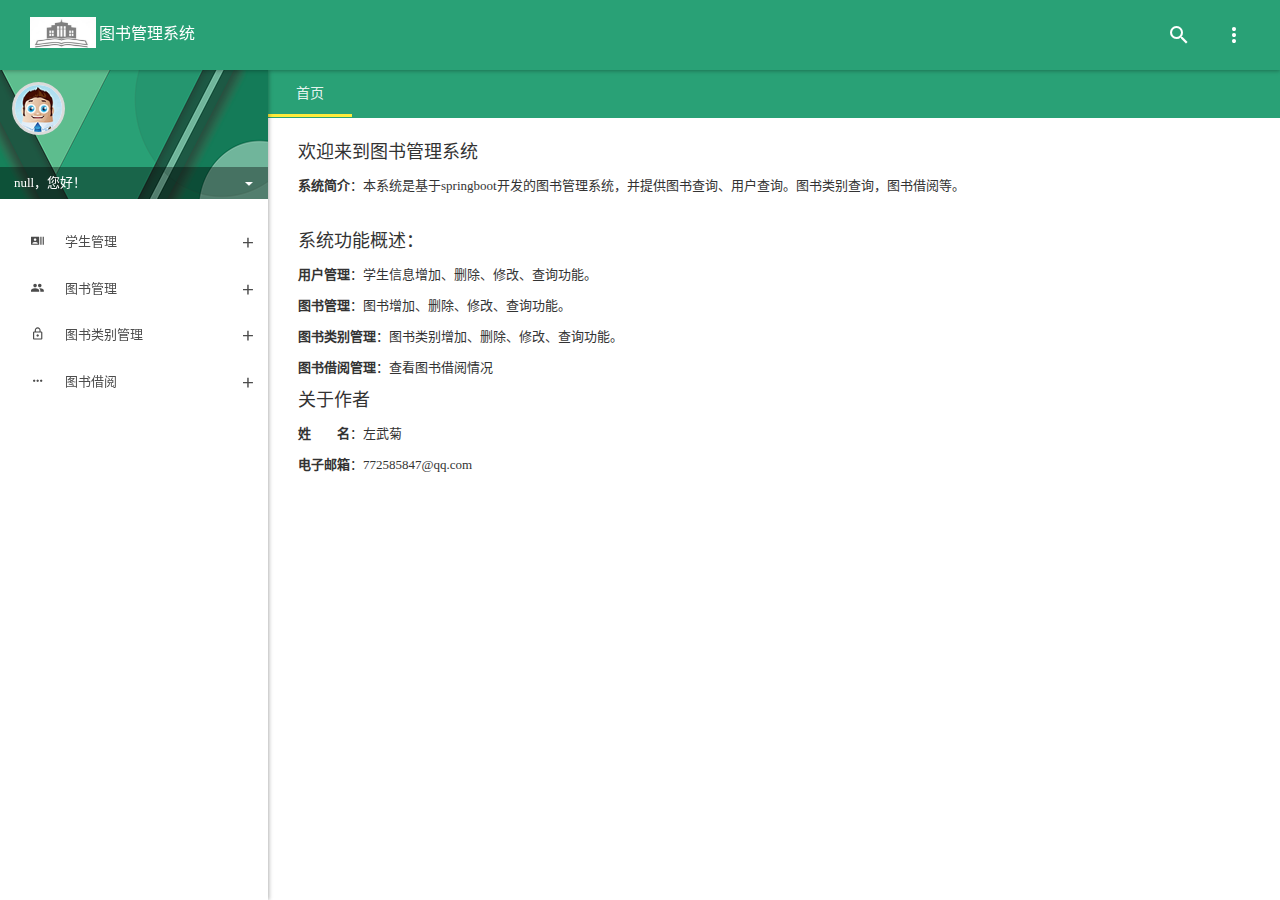
<file: src/main/resources/static/index.html>
﻿<!DOCTYPE HTML>
<html lang="zh-cn">
<head>
	<meta charset="utf-8">
	<meta http-equiv="X-UA-Compatible" content="IE=edge">
	<meta name="viewport" content="width=device-width, initial-scale=1">
	<title>图书管理系统</title>

	<link href="resources/plugins/fullPage/jquery.fullPage.css" rel="stylesheet"/>
	<link href="resources/plugins/bootstrap-3.3.0/css/bootstrap.min.css" rel="stylesheet"/>
	<link href="resources/plugins/material-design-iconic-font-2.2.0/css/material-design-iconic-font.min.css" rel="stylesheet"/>
	<link href="resources/plugins/waves-0.7.5/waves.min.css" rel="stylesheet"/>
	<link href="resources/plugins/malihu-custom-scrollbar-plugin/jquery.mCustomScrollbar.min.css" rel="stylesheet"/>
	<link href="resources/css/admin.css" rel="stylesheet"/>
	<style>
	/** skins **/
	#book-upms-server #header {background: #29A176;}
	#book-upms-server .content_tab{background: #29A176;}
	#book-upms-server .s-profile>a{background: url(resources/images/book-upms.png) left top no-repeat;}
	
	#book-cms-admin #header {background: #455EC5;}
	#book-cms-admin .content_tab{background: #455EC5;}
	#book-cms-admin .s-profile>a{background: url(resources/images/book-cms.png) left top no-repeat;}
	
	#book-pay-admin #header {background: #F06292;}
	#book-pay-admin .content_tab{background: #F06292;}
	#book-pay-admin .s-profile>a{background: url(resources/images/book-pay.png) left top no-repeat;}
	
	#book-ucenter-home #header {background: #6539B4;}
	#book-ucenter-home .content_tab{background: #6539B4;}
	#book-ucenter-home .s-profile>a{background: url(resources/images/book-ucenter.png) left top no-repeat;}
	
	#book-oss-web #header {background: #0B8DE5;}
	#book-oss-web .content_tab{background: #0B8DE5;}
	#book-oss-web .s-profile>a{background: url(resources/images/book-oss.png) left top no-repeat;}
	
	/*#test #header {background: test;}
	#test .content_tab{background: test;}
	#test .s-profile>a{background: url(test) left top no-repeat;}*/
	</style>
</head>
<body>
<header id="header">
	<ul id="menu">
		<li id="guide" class="line-trigger">
			<div class="line-wrap">
				<div class="line top"></div>
				<div class="line center"></div>
				<div class="line bottom"></div>
			</div>
		</li>
		<li id="logo" class="hidden-xs">
			<a href="index.html">
				<img src="resources/images/logo.png" width="66" height="31"/>
			</a>
			<span id="system_title">图书管理系统</span>
		</li>
		<li class="pull-right">
			<ul class="hi-menu">
				<!-- 搜索 -->
				<li class="dropdown">
					<a class="waves-effect waves-light" data-toggle="dropdown" href="javascript:;">
						<i class="him-icon zmdi zmdi-search"></i>
					</a>
					<ul class="dropdown-menu dm-icon pull-right">
							<!--<form id="search-form" class="form-inline">
									<div class="input-group">
								<input id="keywords" type="text" name="keywords" class="form-control" placeholder="搜索"/>
								<div class="input-group-btn">
									<button type="submit" class="btn btn-default"><span class="glyphicon glyphicon-search"></span></button>
								</div>
							</div>
						</form>-->
					</ul>
				</li>
				<li class="dropdown">
					<a class="waves-effect waves-light" data-toggle="dropdown" href="javascript:;">
						<i class="him-icon zmdi zmdi-more-vert"></i>
					</a>
					<ul class="dropdown-menu dm-icon pull-right">
						<li class="hidden-xs">
							<a class="waves-effect" data-ma-action="fullscreen" href="javascript:fullPage();"><i class="zmdi zmdi-fullscreen"></i> 全屏模式</a>
						</li>
						<li>
							<a class="waves-effect" data-ma-action="clear-localstorage" href="javascript:;"><i class="zmdi zmdi-delete"></i> 清除缓存</a>
						</li>
						<li>
							<a class="waves-effect" href="javascript:Tab.addTab('修改密码', '/password.html');"><i class="zmdi zmdi-settings"></i>修改密码</a>
						</li>
						<li>
							<a class="waves-effect" href="javascript:logout();"><i class="zmdi zmdi-run"></i> 退出登录</a>
						</li>
					</ul>
				</li>
			</ul>
		</li>
	</ul>
</header>
<section id="main">
	<!-- 左侧导航区 -->
	<aside id="sidebar">
		<!-- 个人资料区 -->
		<div class="s-profile">
			<a class="waves-effect waves-light" href="javascript:;">
				<div class="sp-pic">
					<img src="resources/images/avatar.jpg"/>
				</div>
				<div class="sp-info">
					<span id="userName"></span>，您好！
					<i class="zmdi zmdi-caret-down"></i>
				</div>
			</a>
			<ul class="main-menu">
				<li>
					<a class="waves-effect" href="javascript:Tab.addTab('修改密码', '/password.html');"><i class="zmdi zmdi-settings"></i> 修改密码</a>
				</li>
				<li>
					<a class="waves-effect" href="javascript:logout();"><i class="zmdi zmdi-run"></i> 退出登录</a>
				</li>
			</ul>
		</div>
		<!-- /个人资料区 -->
		<!-- 菜单区 -->
		<ul class="main-menu" >
			<li class="sub-menu system_menus system_1 0" id="userMenu">
			<a class="waves-effect" href="javascript:;"><i class="zmdi zmdi-accounts-list"></i> 学生管理</a>
			<ul>
                <!--<li><a class="waves-effect" href="javascript:Tab.addTab('用户查询', '/user.html');">用户查询</a></li> -->
                <li><a class="waves-effect" href="javascript:Tab.addTab('学生信息查询', '/user2.html');">学生信息查询</a></li>
			</ul>
			</li>
			<li class="sub-menu system_menus system_1 3">
			<a class="waves-effect" href="javascript:;"><i class="zmdi zmdi-accounts"></i> 图书管理</a>
			<ul>
				<li><a class="waves-effect" href="javascript:Tab.addTab('图书查询', '/book.html');">图书查询</a></li>
			</ul>
			</li>
			<li class="sub-menu system_menus system_1 6" id="bookTypeMenu">
			<a class="waves-effect" href="javascript:;"><i class="zmdi zmdi-lock-outline"></i> 图书类别管理</a>
			<ul>
				<li><a class="waves-effect" href="javascript:Tab.addTab('图书类别查询', '/bookType.html');">图书类别查询</a></li>
			</ul>
			</li>
			<li class="sub-menu system_menus system_1 7">
			<a class="waves-effect" href="javascript:;"><i class="zmdi zmdi-more"></i> 图书借阅</a>
			<ul>
				<li><a class="waves-effect" href="javascript:Tab.addTab('图书借阅', '/bookborrow.html');">图书借阅</a></li>
			</ul>
			</li>
		</ul>
		<!-- /菜单区 -->
	</aside>
	<!-- /左侧导航区 -->
	<section id="content">
		<div class="content_tab">
			<div class="tab_left">
				<a class="waves-effect waves-light" href="javascript:;"><i class="zmdi zmdi-chevron-left"></i></a>
			</div>
			<div class="tab_right">
				<a class="waves-effect waves-light" href="javascript:;"><i class="zmdi zmdi-chevron-right"></i></a>
			</div>
			<ul id="tabs" class="tabs">
				<li id="tab_home" data-index="home" data-closeable="false" class="cur">
					<span class="waves-effect waves-light">首页</span>
				</li>
			</ul>
		</div>
		<div class="content_main">
			<div id="iframe_home" class="iframe cur">
				<p><h4>欢迎来到图书管理系统 <i style="color:#c00"></i></h4></p>
				<p><b>系统简介</b>：本系统是基于springboot开发的图书管理系统，并提供图书查询、用户查询。图书类别查询，图书借阅等。</p><br/>
				<p><h4>系统功能概述：</h4></p>
				<p><b>用户管理</b>：学生信息增加、删除、修改、查询功能。</p>
				<p><b>图书管理</b>：图书增加、删除、修改、查询功能。</p>
				<p><b>图书类别管理</b>：图书类别增加、删除、修改、查询功能。</p>
				<p><b>图书借阅管理</b>：查看图书借阅情况</p>
				<p><h4>关于作者</h4></p>
				<p><b>姓　　名</b>：左武菊</p>
				<p><b>电子邮箱</b>：772585847@qq.com</p>
			</div>
		</div>
	</section>
</section>
<footer id="footer"></footer>

<script src="resources/plugins/jquery.1.12.4.min.js"></script>
<script src="resources/plugins/bootstrap-3.3.0/js/bootstrap.min.js"></script>
<script src="resources/plugins/waves-0.7.5/waves.min.js"></script>
<script src="resources/plugins/malihu-custom-scrollbar-plugin/jquery.mCustomScrollbar.concat.min.js"></script>
<script src="resources/plugins/BootstrapMenu.min.js"></script>
<script src="resources/plugins/device.min.js"></script>
<script src="resources/plugins/fullPage/jquery.fullPage.min.js"></script>
<script src="resources/plugins/fullPage/jquery.jdirk.min.js"></script>
<script src="resources/plugins/jquery.cookie.js"></script>
<script src="resources/plugins/jquery-confirm/jquery-confirm.min.js"></script>
<script src="resources/js/admin.js"></script>
<script>
    var uerNameStr = sessionStorage.getItem('userName');
    var roleId = sessionStorage.getItem('roleId');
    if(roleId == 1){
    	$("#userMenu").remove();
    	$("#bookTypeMenu").remove();
    }
    $("#userName").text(uerNameStr);
    function logout(){
   	 $.ajax({
         url: "/logout",
         type: "get",
         success:function(res){ 
         	if (res && res.code === 0) {
         		alert("退出成功")
         	   window.location.href = '/aa' ; 
             } else {
             	 alert( res.message);
             }
         },
         error:function()
         {
             alert('请求出错');
         },
         complete:function()
         {
             // $('#tips').hide();
         }
});
    	
    }
</script>
</body>
</html>
</file>
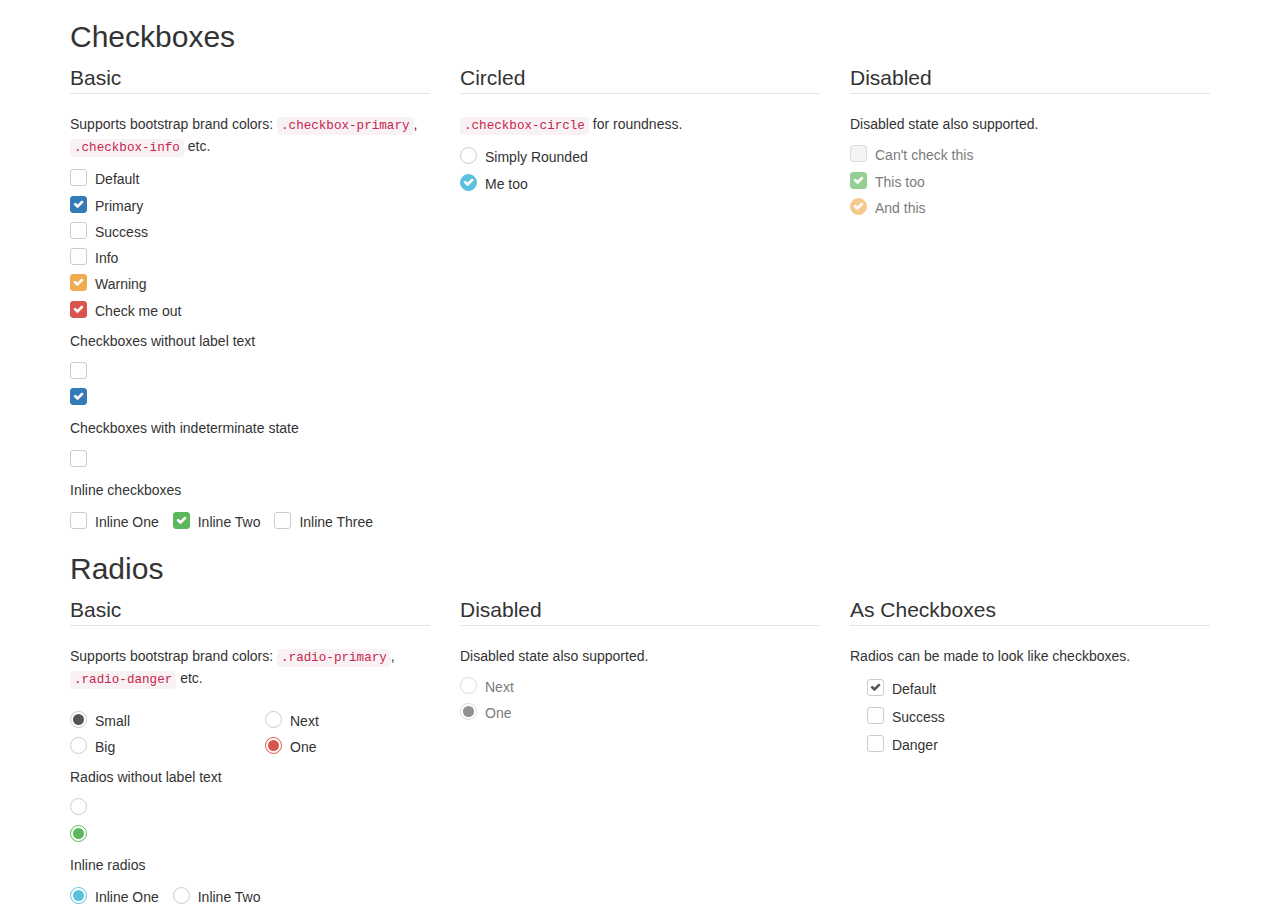
<file: src/main/resources/static/resources/plugins/awesome-bootstrap-checkbox/index.html>
<!DOCTYPE html>
<html>
<head lang="en">
    <meta charset="UTF-8">
    <title>awesome bootstrap checkbox demo</title>
    <link rel="stylesheet" href="../bootstrap-3.3.0/css/bootstrap.css"/>
    <link rel="stylesheet" href="../font-awesome-4.7.0/css/font-awesome.css"/>
    <link rel="stylesheet" href="awesome-bootstrap-checkbox.css"/>
</head>
<body>
<div class="container">
    <h2>Checkboxes</h2>
    <form role="form">
        <div class="row">
            <div class="col-md-4">
                <fieldset>
                    <legend>
                        Basic
                    </legend>
                    <p>
                        Supports bootstrap brand colors: <code>.checkbox-primary</code>, <code>.checkbox-info</code> etc.
                    </p>
                    <div class="checkbox">
                        <input id="checkbox1" class="styled" type="checkbox">
                        <label for="checkbox1">
                            Default
                        </label>
                    </div>
                    <div class="checkbox checkbox-primary">
                        <input id="checkbox2" class="styled" type="checkbox" checked>
                        <label for="checkbox2">
                            Primary
                        </label>
                    </div>
                    <div class="checkbox checkbox-success">
                        <input id="checkbox3" class="styled" type="checkbox">
                        <label for="checkbox3">
                            Success
                        </label>
                    </div>
                    <div class="checkbox checkbox-info">
                        <input id="checkbox4" class="styled" type="checkbox">
                        <label for="checkbox4">
                            Info
                        </label>
                    </div>
                    <div class="checkbox checkbox-warning">
                        <input id="checkbox5" type="checkbox" class="styled" checked>
                        <label for="checkbox5">
                            Warning
                        </label>
                    </div>
                    <div class="checkbox checkbox-danger">
                        <input id="checkbox6" type="checkbox" class="styled" checked>
                        <label for="checkbox6">
                            Check me out
                        </label>
                    </div>
                    <p>Checkboxes without label text</p>
                    <div class="checkbox">
                        <input type="checkbox" class="styled" id="singleCheckbox1" value="option1" aria-label="Single checkbox One">
                        <label></label>
                    </div>
                    <div class="checkbox checkbox-primary">
                        <input type="checkbox" class="styled styled-primary" id="singleCheckbox2" value="option2" checked aria-label="Single checkbox Two">
                        <label></label>
                    </div>
                    <p>Checkboxes with indeterminate state</p>
                    <div class="checkbox checkbox-primary">
                        <input id="indeterminateCheckbox" class="styled" type="checkbox" onclick="changeState(this)">
                        <label></label>
                    </div>
                    <p>Inline checkboxes</p>
                    <div class="checkbox checkbox-inline">
                        <input type="checkbox" class="styled" id="inlineCheckbox1" value="option1">
                        <label for="inlineCheckbox1"> Inline One </label>
                    </div>
                    <div class="checkbox checkbox-success checkbox-inline">
                        <input type="checkbox" class="styled" id="inlineCheckbox2" value="option1" checked>
                        <label for="inlineCheckbox2"> Inline Two </label>
                    </div>
                    <div class="checkbox checkbox-inline">
                        <input type="checkbox" class="styled" id="inlineCheckbox3" value="option1">
                        <label for="inlineCheckbox3"> Inline Three </label>
                    </div>
                </fieldset>
            </div>
            <div class="col-md-4">
                <fieldset>
                    <legend>
                        Circled
                    </legend>
                    <p>
                        <code>.checkbox-circle</code> for roundness.
                    </p>
                    <div class="checkbox checkbox-circle">
                        <input id="checkbox7" class="styled" type="checkbox">
                        <label for="checkbox7">
                            Simply Rounded
                        </label>
                    </div>
                    <div class="checkbox checkbox-info checkbox-circle">
                        <input id="checkbox8" class="styled" type="checkbox" checked>
                        <label for="checkbox8">
                            Me too
                        </label>
                    </div>
                </fieldset>
            </div>
            <div class="col-md-4">
                <fieldset>
                    <legend>
                        Disabled
                    </legend>
                    <p>
                        Disabled state also supported.
                    </p>
                    <div class="checkbox">
                        <input class="styled" id="checkbox9" type="checkbox" disabled>
                        <label for="checkbox9">
                            Can't check this
                        </label>
                    </div>
                    <div class="checkbox checkbox-success">
                        <input class="styled styled" id="checkbox10" type="checkbox" disabled checked>
                        <label for="checkbox10">
                            This too
                        </label>
                    </div>
                    <div class="checkbox checkbox-warning checkbox-circle">
                        <input class="styled" id="checkbox11" type="checkbox" disabled checked>
                        <label for="checkbox11">
                            And this
                        </label>
                    </div>
                </fieldset>
            </div>
        </div>
    </form>
    <h2>Radios</h2>
    <form role="form">
        <div class="row">
            <div class="col-md-4">
                <fieldset>
                    <legend>
                        Basic
                    </legend>
                    <p>
                        Supports bootstrap brand colors: <code>.radio-primary</code>, <code>.radio-danger</code> etc.
                    </p>
                    <div class="row">
                        <div class="col-sm-6">
                            <div class="radio">
                                <input type="radio" name="radio1" id="radio1" value="option1" checked>
                                <label for="radio1">
                                    Small
                                </label>
                            </div>
                            <div class="radio">
                                <input type="radio" name="radio1" id="radio2" value="option2">
                                <label for="radio2">
                                    Big
                                </label>
                            </div>
                        </div>
                        <div class="col-sm-6">
                            <div class="radio radio-danger">
                                <input type="radio" name="radio2" id="radio3" value="option1">
                                <label for="radio3">
                                    Next
                                </label>
                            </div>
                            <div class="radio radio-danger">
                                <input type="radio" name="radio2" id="radio4" value="option2" checked>
                                <label for="radio4">
                                    One
                                </label>
                            </div>
                        </div>
                    </div>
                    <p>Radios without label text</p>
                    <div class="radio">
                        <input type="radio" id="singleRadio1" value="option1" name="radioSingle1" aria-label="Single radio One">
                        <label></label>
                    </div>
                    <div class="radio radio-success">
                        <input type="radio" id="singleRadio2" value="option2" name="radioSingle1" checked aria-label="Single radio Two">
                        <label></label>
                    </div>
                    <p>Inline radios</p>
                    <div class="radio radio-info radio-inline">
                        <input type="radio" id="inlineRadio1" value="option1" name="radioInline" checked>
                        <label for="inlineRadio1"> Inline One </label>
                    </div>
                    <div class="radio radio-inline">
                        <input type="radio" id="inlineRadio2" value="option2" name="radioInline">
                        <label for="inlineRadio2"> Inline Two </label>
                    </div>
                </fieldset>
            </div>
            <div class="col-md-4">
                <fieldset>
                    <legend>
                        Disabled
                    </legend>
                    <p>
                        Disabled state also supported.
                    </p>
                    <div class="radio radio-danger">
                        <input type="radio" name="radio3" id="radio5" value="option1" disabled>
                        <label for="radio5">
                            Next
                        </label>
                    </div>
                    <div class="radio">
                        <input type="radio" name="radio3" id="radio6" value="option2" checked disabled>
                        <label for="radio6">
                            One
                        </label>
                    </div>
                </fieldset>
            </div>
            <div class="col-md-4">
                <fieldset>
                    <legend>
                        As Checkboxes
                    </legend>
                    <p>
                        Radios can be made to look like checkboxes.
                    </p>
                    <div class="checkbox checkbox">
                        <input type="radio" name="radio4" id="radio7" value="option1" checked>
                        <label for="radio7">
                            Default
                        </label>
                    </div>
                    <div class="checkbox checkbox-success">
                        <input type="radio" name="radio4" id="radio8" value="option2">
                        <label for="radio8">
                            Success
                        </label>
                    </div>
                    <div class="checkbox checkbox-danger">
                        <input type="radio" name="radio4" id="radio9" value="option3">
                        <label for="radio9">
                            Danger
                        </label>
                    </div>
                </fieldset>
            </div>
        </div>
    </form>
</div>
<script type="text/javascript">
    function changeState(el) {
        if (el.readOnly) el.checked=el.readOnly=false;
        else if (!el.checked) el.readOnly=el.indeterminate=true;
    }
</script>
</body>
</html>
</file>
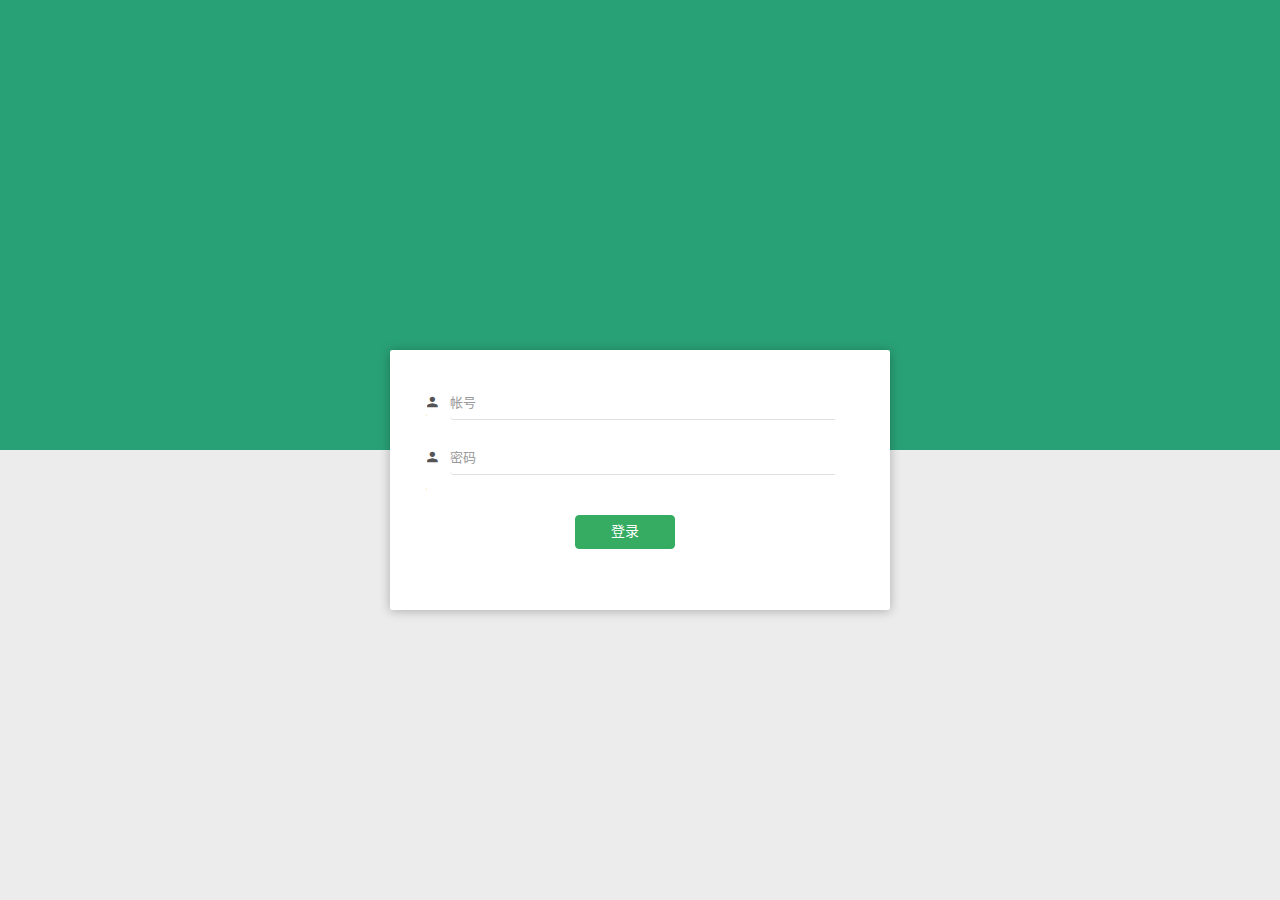
<file: src/main/resources/static/login.html>
﻿<!DOCTYPE HTML>
<html lang="zh-cn">
<head>
	<meta charset="utf-8">
	<meta http-equiv="X-UA-Compatible" content="IE=edge">
	<meta name="viewport" content="width=device-width, initial-scale=1">
	<title>登录页</title>

	<link href="resources/plugins/bootstrap-3.3.0/css/bootstrap.min.css" rel="stylesheet"/>
	<link href="resources/plugins/material-design-iconic-font-2.2.0/css/material-design-iconic-font.min.css" rel="stylesheet"/>
	<link href="resources/plugins/waves-0.7.5/waves.min.css" rel="stylesheet"/>
	<link href="resources/plugins/checkbix/css/checkbix.min.css" rel="stylesheet"/>
	<link href="resources/css/login.css" rel="stylesheet"/>
</head>
<body  ng-app="myApp">
<div id="login-window" >
	<form name="myForm" ng-controller="myCtrl" ng-submit="toLogin()">
		<div class="input-group m-b-20">
			<span class="input-group-addon"><i class="zmdi zmdi-account"></i></span>
			<div class="fg-line">
				<input id="username"  ng-model="data.name" type="text" class="form-control" name="name" placeholder="帐号" required   >
				<span style="color:red" ng-show="myForm.name.$dirty && myForm.name.$invalid">用户名是必须的。</span>
			</div>
		</div>
			<div class="input-group m-b-20">
			<span class="input-group-addon"><i class="zmdi zmdi-account"></i></span>
			<div class="fg-line">
				<input id="password"  ng-model="data.password" type="password" class="form-control" name="password" placeholder="密码" required   >
				<span style="color:red" ng-show="myForm.password.$dirty && myForm.password.$invalid">密码是必须的。</span>
			</div>
		</div>
		 <div class="input-group m-b-20 text-danger">
	          <p id="msgError" style="display:none">{{msg}}</p>
	      </div>
		<div class="btn-container text-center">
				<button type="submit" class="btn btn-info" style="width:100px;background-color:#36ab62;border-color:#36ab62;">登录</button>
		</div>
		<!--<a id="login-bt" ng-click="toLogin()"  ng-disabled="myForm.$invalid" class="waves-effect waves-button waves-float"><i class="zmdi zmdi-arrow-forward"></i></a> -->
	  
	</form>
</div>
<script src="resources/plugins/jquery.1.12.4.min.js"></script>
<script src="resources/plugins/bootstrap-3.3.0/js/bootstrap.min.js"></script>
<script src="resources/plugins/waves-0.7.5/waves.min.js"></script>
<script src="resources/plugins/checkbix/js/checkbix.min.js"></script>
<script src="resources/plugins/angular/angular-1-4-1.js"></script>
<script type="text/javascript">
	Checkbix.init();
	 var myapp = angular.module("myApp", [])
	 myapp.controller("myCtrl", function ($scope, $http, $location) {
        $scope.toLogin = function () {
            $http.post('/login', JSON.stringify($scope.data))
            .success(function (res) {
            	console.log("222 " + res )
                if (res && res.code === 0) {
                    // 跳转到列表页 默认是第一页
                    sessionStorage.setItem("userId", res.data.id);
                    sessionStorage.setItem("userName", res.data.name);
                    sessionStorage.setItem("roleId", res.data.roleId);
                    window.location.href = '/index.html' ; 
                } else {
                    $scope.msg = res.message;
                	$("#msgError").show();
                }
            })
        }
    })
</script>
</body>
</html>
</file>
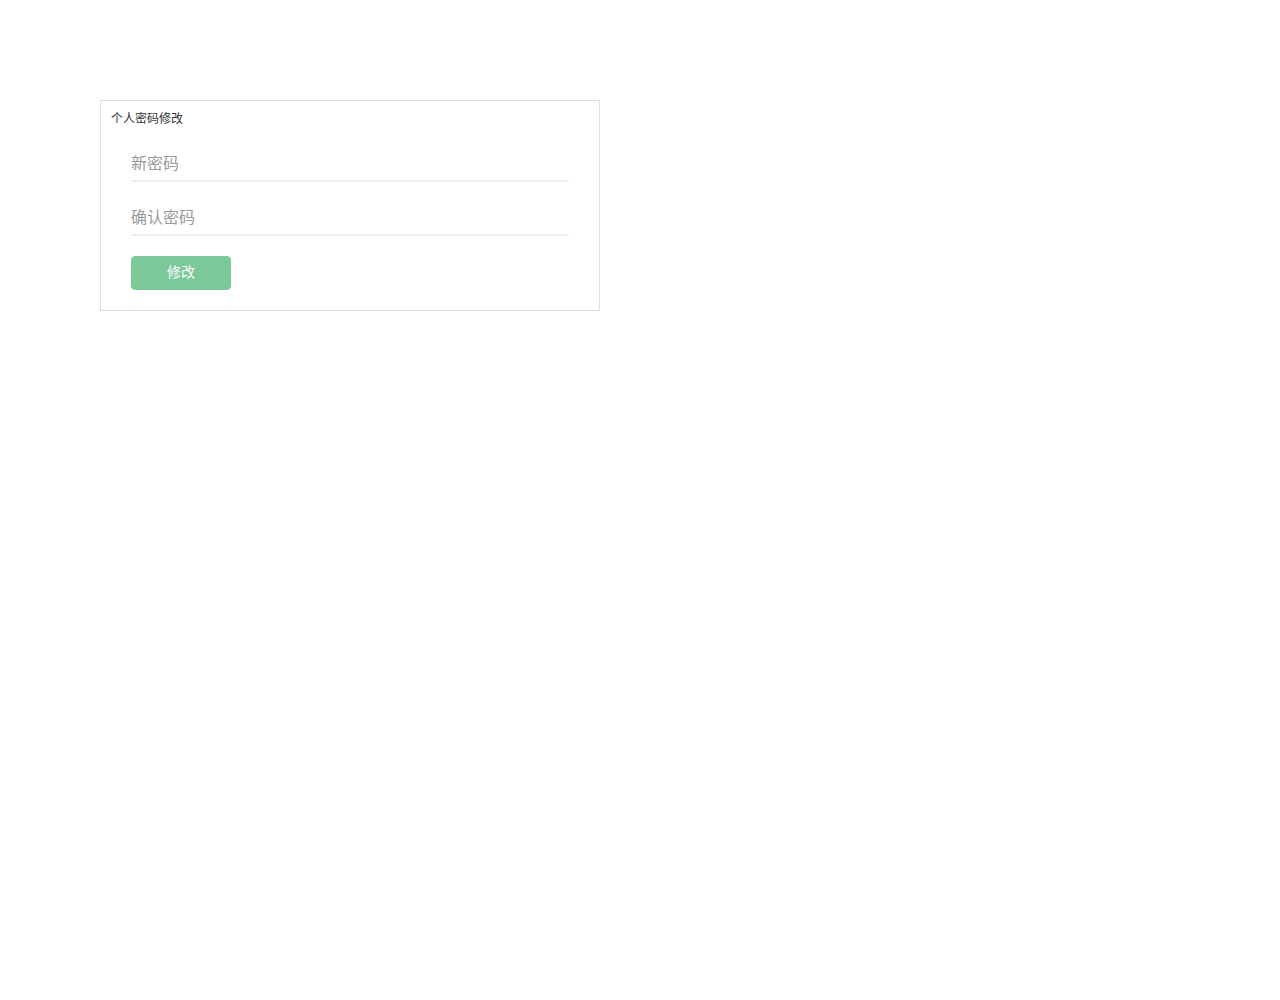
<file: src/main/resources/static/password.html>
﻿<!DOCTYPE HTML>
<html lang="zh-cn">
<head>
	<meta charset="utf-8">
	<meta http-equiv="X-UA-Compatible" content="IE=edge">
	<meta name="viewport" content="width=device-width, initial-scale=1">
	<title>用户密码修改</title>

	<link href="resources/plugins/bootstrap-3.3.0/css/bootstrap.min.css" rel="stylesheet"/>
	<link href="resources/plugins/material-design-iconic-font-2.2.0/css/material-design-iconic-font.min.css" rel="stylesheet"/>
	<link href="resources/plugins/bootstrap-table-1.11.0/bootstrap-table.min.css" rel="stylesheet"/>
	<link href="resources/plugins/waves-0.7.5/waves.min.css" rel="stylesheet"/>
	<link href="resources/plugins/jquery-confirm/jquery-confirm.min.css" rel="stylesheet"/>
	<link href="resources/plugins/select2/css/select2.min.css" rel="stylesheet"/>

	<link href="resources/css/common.css" rel="stylesheet"/>
</head>
<body ng-app="createPasswordApp" >
<div id="main" style="width:500px;margin-left:100px;margin-top:100px;border:1px solid #e4dddd;">
    <div id="title" style="margin-top:10px;">个人密码修改</div>
	<div id="createDialog" ng-controller="myCtrl"  style="padding:20px">
    <form name="myForm" >
        <div class="form-group">
            <label for="name">新密码</label>
            <input name="password"  ng-model="data.password" type="password" class="form-control" id="name" required>
            <span style="color:red" ng-show="myForm.password.$dirty && myForm.password.$invalid">新密码是必须的。</span>
        </div>
        <div class="form-group">
            <label for="confirmPassword">确认密码</label>
            <input name="confirmPassword" ng-model="data.confirmPassword" type="password" class="form-control" required>
            <span style="color:red" ng-show="myForm.confirmPassword.$dirty && myForm.confirmPassword.$invalid">确认密码是必须的。</span>
        </div>
        <button type="submit" class="btn btn-info" ng-click="modify()" ng-disabled="myForm.$invalid"  style="width:100px;background-color:#36ab62;border-color:#36ab62;">修改</button>
    </form>
</div>
</div>

<script src="resources/plugins/jquery.1.12.4.min.js"></script>
<script src="resources/plugins/bootstrap-3.3.0/js/bootstrap.min.js"></script>
<script src="resources/plugins/bootstrap-table-1.11.0/bootstrap-table.min.js"></script>
<script src="resources/plugins/bootstrap-table-1.11.0/locale/bootstrap-table-zh-CN.min.js"></script>
<script src="resources/plugins/waves-0.7.5/waves.min.js"></script>
<script src="resources/plugins/jquery-confirm/jquery-confirm.min.js"></script>
<script src="resources/plugins/select2/js/select2.min.js"></script>
<script src="resources/js/common.js"></script>
<script src="resources/plugins/angular/angular-1-4-1.js"></script>
<script>
$(function() {
	$(document).on('focus', 'input[type="text"]', function() {
		$(this).parent().find('label').addClass('active');
	}).on('focus', 'input[type="password"]', function() {
	    $(this).parent().find('label').addClass('active');
	}).on('blur', 'input[type="text"]', function() {
		if ($(this).val() == '') {
			$(this).parent().find('label').removeClass('active');
		}
	}).on('blur', 'input[type="password"]', function () {
	    if ($(this).val() == '') {
	        $(this).parent().find('label').removeClass('active');
	    }
	});
});	
var myapp = angular.module("createPasswordApp", [])
myapp.controller("myCtrl", function ($scope, $http, $location) {
   $scope.data = {}
   $scope.modify = function () {
	   var userId = sessionStorage.getItem('userId');
	   $scope.data.id = userId;
       $http.post('/password', JSON.stringify($scope.data))
       .success(function (res) {
           if (res && res.code === 0) {
        	   $.confirm({
       			title: false,
       			content: '密码修改成功',
       			backgroundDismiss: true,
       			buttons: {
       				cancel: {
       					text: '确定',
       					btnClass: 'waves-effect waves-button',
       					action: function () {
       						location.reload();
       					}
       				}
       			}
       		});
           } else {
               alert(res.message);
           }
       })
   }
})
</script>
</body>
</html>
</file>
<file: src/main/resources/static/resources/css/admin.css>
body, html {height: 100%; position: relative; font-family: 'Microsoft yahei'; font-size: 13px; font-weight: 400; overflow-y: hidden;}
img {vertical-align: middle;}
a, a:hover, a:active, a:focus {text-decoration: none; -webkit-user-drag: none;}

/** 头部 **/
#header {width: 100%; height: 70px; padding: 0 20px; position: fixed; z-index: 11; left: 0; top: 0; box-shadow: 0 1px 4px rgba(0,0,0,.3);}
#menu {position: relative; list-style: none; padding: 17px 0; margin-bottom: 0; height: 70px;}
#menu>li {float: left;}

/* 头部左侧侧边栏操作按钮 */
.line-trigger{margin-left:-5px;cursor:pointer;position:relative;display:none!important}
.line-trigger:before{content:"";position:absolute;top:50%;left:50%;width:45px;height:45px;border-radius:50%;background:rgba(255,255,255,.22);-webkit-transition:all;-o-transition:all;transition:all;-webkit-transition-duration:.3s;transition-duration:.3s;transform:scale(0);z-index:0;margin-top:-22px;margin-left:-22px}
.line-trigger.toggled:before{-webkit-transform:scale(1);-ms-transform:scale(1);-o-transform:scale(1);transform:scale(1)}
.line-wrap{width:18px;height:12px;-webkit-transition:all;transition:all;-webkit-transition-duration:.3s;transition-duration:.3s;margin:12px 20px}
.toggled .line-wrap{-webkit-transform:rotate(180deg);-ms-transform:rotate(180deg);-o-transform:rotate(180deg);transform:rotate(180deg)}
.line-wrap .line{width:18px;height:2px;-webkit-transition:all;transition:all;-webkit-transition-duration:.3s;transition-duration:.3s;background-color:#fff}
.toggled .line-wrap .line.top{width:12px;transform:translateX(8px) translateY(1px) rotate(45deg);-webkit-transform:translateX(8px) translateY(1px) rotate(45deg)}
.line-wrap .line.center{margin:3px 0}
.toggled .line-wrap .line.bottom{width:12px;transform:translateX(8px) translateY(-1px) rotate(-45deg);-webkit-transform:translateX(8px) translateY(-1px) rotate(-45deg)}

/* 头部左侧logo */
#logo a {margin-left: 10px!important;}
#logo a img{vertical-align: top;}
#system_title{color: #fff; height:33px; line-height: 33px; font-size: 16px;}

/* 头部右侧工具按钮 */
.pull-right {float: right!important;}
.hi-menu {list-style: none; padding:0;}
.hi-menu>li {display: inline-block; margin: 0 1px; vertical-align: top; min-width: 50px;}
.hi-menu>li>a {color: #fff; display: block; text-align: center; z-index: 1; position: relative; -webkit-transition: background-color; -o-transition: background-color; transition: background-color; -webkit-transition-duration: 250ms; transition-duration: 250ms; border-radius: 2px;}
.hi-menu>li>a>.him-icon {font-size: 24px; line-height: 36px;}
.dropdown {position: relative;}
.dropdown-menu{box-shadow: 0 2px 10px rgba(0,0,0,.2);border: none;}
.dropdown-menu .divider{height:1px;margin:8px 0;overflow:hidden;background-color:rgba(0,0,0,.08)}
.dropdown-menu>li>a{display:block;clear:both;font-weight:400;color:#333;padding:10px 20px;font-size:13px;-webkit-transition:background-color;-o-transition:background-color;transition:background-color;-webkit-transition-duration:.3s;transition-duration:.3s}
.dropdown li>a>.zmdi{line-height:100%;vertical-align:top;font-size:16px;width:28px}
#header .skin-switch{padding:10px 0 2px;text-align:center;font-size:13px;}
#search-form{margin: 6px 15px;}
#keywords{min-width:150px}

/** 正文 **/
#main {height: 100%; padding-top: 70px; padding-bottom: 0;}

/* 侧边栏响应式 */
@media (max-width: 1279px) {
    #sidebar {-webkit-transform:translate3d(-288px,0,0); transform: translate3d(-288px,0,0); box-shadow: 0 0 20px rgba(14,18,21,.38) }
    #sidebar.toggled {-webkit-transform: translate3d(0,0,0); transform: translate3d(0,0,0);}
    #header .line-trigger {display: inline-block!important;}
}
@media (max-width: 767px) {
    #header{padding: 0 8px;}
}

/** 侧边栏 **/
#sidebar {position: fixed; width: 268px; background: #fff; height: calc(100% - 70px); top: 70px; transition: all; -webkit-transition-duration: .3s; transition-duration: .3s; z-index: 10; overflow-y: auto; box-shadow: 1px 0 4px rgba(0,0,0,.3);}

/* 侧边栏个人信息 */
.s-profile>a{display:block;height:129px;margin-bottom:5px;width:100%;background-size:100%;text-decoration:none}
.s-profile>a .sp-pic{padding:12px}
.s-profile>a .sp-pic>img{width:47px;height:47px;border-radius:50%;border:3px solid rgba(0,0,0,.14);box-sizing:content-box;background:#fff;}
.s-profile>a .sp-info{background:rgba(0,0,0,.37);padding:7px 14px;color:#fff;margin-top:20px;position:relative}
.s-profile>a .sp-info>i{font-size:19px;line-height:100%;position:absolute;right:15px;top:7px;-webkit-transition:all;-o-transition:all;transition:all;-webkit-transition-duration:.3s;transition-duration:.3s}
.s-profile.toggled .sp-info>i{-webkit-transform:rotate(180deg);-ms-transform:rotate(180deg);-o-transform:rotate(180deg);transform:rotate(180deg)}
.s-profile .main-menu{display:none;margin:0}
.zmdi{display:inline-block;font:normal normal normal 14px/1 Material-Design-Iconic-Font;font-size:inherit;text-rendering:auto;-webkit-font-smoothing:antialiased;-moz-osx-font-smoothing:grayscale}
.zmdi-caret-down:before{content:'\f2f2'}

/* 侧边栏菜单 */
.main-menu{list-style:none;padding-left:0;margin:20px 0 0}
.main-menu a{-webkit-transition:color;-o-transition:color;transition:color;-webkit-transition-duration:.3s;transition-duration:.3s}
.main-menu>li>a{padding:14px 20px 14px 65px;display:block;font-weight:500;position:relative;color:#4C4C4C}
.main-menu>li>a>i{position:absolute;left:25px;font-size:14px;top:2px;width:25px;text-align:center;padding:13px 0}
.sub-menu ul{list-style:none;display:none;padding:0}
.sub-menu ul>li:first-child>a{padding-top:14px}
.sub-menu ul>li:last-child>a{padding-bottom:16px}
.sub-menu ul>li>a{padding:8px 20px 8px 65px;font-weight:500;display:block;color:#989898}
.sub-menu.toggled>ul{display:block}
.sub-menu>a:after,.sub-menu>a:before{position:absolute;top:50%;margin-top:-11px;font-family:Material-Design-Iconic-Font;font-size:17px;right:15px;-webkit-transition:all;-o-transition:all;transition:all;-webkit-transition-duration:250ms;transition-duration:250ms}
.sub-menu>a:before{content:"\f278";-webkit-transform:scale(1);-ms-transform:scale(1);-o-transform:scale(1);transform:scale(1)}
.sub-menu.toggled>a:before{content:"\f278";-webkit-transform:scale(0);-ms-transform:scale(0);-o-transform:scale(0);transform:scale(0)}
.sub-menu>a:after,.sub-menu>a:before{position:absolute;top:50%;margin-top:-11px;font-family:Material-Design-Iconic-Font;font-size:17px;right:15px;-webkit-transition:all;-o-transition:all;transition:all;-webkit-transition-duration:250ms;transition-duration:250ms}
.sub-menu>a:after{content:"\f273";transform:scale(0)}
.sub-menu.toggled>a:after{content:"\f273";-webkit-transform:scale(1);-ms-transform:scale(1);-o-transform:scale(1);transform:scale(1)}
.main-menu a:hover{color:#262626}
.upms-version{margin-top: 10px; height: 46px; line-height: 46px; font-size: 12px; color: #777; text-align: center; border-top: 1px solid #eee;}

/* 内容区响应式 */
@media (min-width: 768px) {
    #content {padding-left: 0;}
}
@media (min-width: 992px) {
	#content {padding-left: 0;}
}
@media (min-width: 1280px) {
    #content {padding-left: 268px;}
}
#content {height: 100%; padding-right: 0; transition: all;}

/* 内容区 */
.container, .container-fluid{height:100%;padding:0;}
@media (min-width: 1280px) {
    #content:not(.content-alt) {padding-left: 268px;padding-right: 0}
}
@media (min-width: 768px) and (max-width:1279px) {
    #content {padding-left: 0;padding-right: 0}
}
@media (min-width: 992px) {
    .container {width:100%}
}
@media (min-width: 1200px) {
    .container {width:100%}
}
#content {height: 100%;}

/* 选项卡 */
.content_tab{width:100%;height:48px;overflow:hidden;}
.content_tab>ul{padding:0;font-size:0;display:block;white-space:nowrap;-webkit-overflow-scrolling:touch;overflow-x:scroll;overflow-y:hidden;}
.scroll>ul{margin:0 40px;}
.scroll>.tab_left,.scroll>.tab_right{display:block;}
.tab_left,.tab_right{width:40px;height:48px;line-height:48px;color:#fff;text-align:center;display:none;}
.tab_left{float:left;margin-right:-40px;}
.tab_right{float:right;margin-left:-40px;}
.tab_left>a,.tab_right>a{display:block;width:100%;color:rgba(255, 255, 255, 0.5);font-size:22px;}
.tab_left>.active,.tab_right>.active{color:#fff;}
.content_tab{position:relative;}
.content_tab>ul>li{position:relative;display:inline-block; height: 48px; line-height: 48px; margin:0; font-size:14px;}
.content_tab>ul>li>span{display:inline-block; height: 48px; line-height: 48px;color:rgba(255, 255, 255, 0.9);;padding:0 28px;transition:background-color .35s cubic-bezier(.35,0,.25,1);border-bottom:none;position: relative;}
.content_tab>ul>li>i{position:absolute;right:0;top:33%;padding:2px 5px;border-radius:20px;color:#bbb;cursor:pointer;}
.content_tab>ul>li>i:hover{color:#fff;}
.content_tab>ul>li:after{content:"";position:absolute;bottom:0;left:50%;right:50%;width:0;border-bottom:3px solid #FFEB3B;transition:all linear .2s}
.content_tab>ul>.cur:after{left:0;bottom:1px;width:100%;opacity:1;transition:all linear .2s}

.content_main{height:calc(100% - 48px);-webkit-overflow-scrolling:touch;}
.content_main>.cur{display:block;}
.iframe{height:100%;display:none;}


#iframe_home{padding: 15px 30px; font-size: 13px;overflow:auto;}
#iframe_home p{margin-bottom: 5px; line-height: 2em;}

/* 底部 */
#footer {display:none;}

/* 滚动条 */
.mCSB_scrollTools{width:5px}
.mCSB_scrollTools .mCSB_dragger_bar{border-radius:0!important}
.mCSB_scrollTools.mCSB_scrollTools_horizontal,.mCSB_scrollTools.mCSB_scrollTools_vertical{margin:0!important}
.mCSB_scrollTools.mCSB_scrollTools_horizontal{height:10px}
</file>
<file: src/main/resources/static/resources/css/login.css>
body, html {height: 100%; font-family: 'Microsoft yahei'; font-size: 13px; font-weight: 400;}
img {vertical-align: middle;}
a, a:hover, a:active, a:focus {text-decoration: none; -webkit-user-drag: none;}
a i{font-size: 13px;}

body{background:#ECECEC;}
body:before{height:50%;width:100%;position:absolute;top:0;left:0;background:#29a176;content:"";z-index:0}
#login-window{position:relative;top:50%;left:50%;width:500px;height:260px;margin-left:-250px;margin-top:-100px;padding:35px 55px 35px 25px;z-index:10;background:#fff;box-shadow:0 1px 11px rgba(0,0,0,.27);border-radius:2px;}
.m-b-20{margin-bottom:20px !important;}

#login-bt{position:absolute;width:50px;height:50px;border-radius:50%;line-height:36px!important;top:50%;margin-top:-25px;right:-25px;background:#FF4F0F;}
#login-bt i{font-size:23px;color:#fff;}

.input-group-addon{border:none;background:none;font-size:16px;}
.form-control{position:relative;font-size:13px;border:1px solid #e0e0e0;border-left:0;border-right:0;border-top:0;padding:0;background:#fff;height:35px;line-height:35px;transition: border-color ease-in-out .15s, box-shadow ease-in-out .15s;box-shadow:none;}
.form-control:active, .form-control:focus{box-shadow:none;}
.fg-line{position:relative;vertical-align:top;display:inline-block;width:100%;}
.fg-line:after{position:absolute;z-index:3;bottom:0;left:0;height:2px;width:0;content:"";-webkit-transition:all;-o-transition:all;transition:all;-webkit-transition-duration:.3s;transition-duration:.3s;background:#29a176;}
.fg-line.fg-toggled:after{width:100%}

input[type=checkbox].checkbix:checked+label>span:before{box-sizing: content-box;}
</file>
<file: src/main/resources/static/resources/css/common.css>
body, html {height: 100%; position: relative; font-family: 'Microsoft yahei'; font-size: 13px; font-weight: 400;}
img {vertical-align: middle;}
a, a:hover, a:active, a:focus {text-decoration: none; -webkit-user-drag: none; outline: none; color: #000;}
a i{font-size: 13px;}

::-webkit-scrollbar{box-sizing:border-box;width:9px;height:9px}
::-webkit-scrollbar-thumb{background-color:rgba(0,0,0,.2)}
::-webkit-scrollbar-thumb:hover{background-color:rgba(0,0,0,.25)}
::-webkit-scrollbar-thumb:active{background-color:rgba(0,0,0,.2)}

#main{padding: 0 10px;}
.style-color{color:#fd521d;}

/* 数据表格 */
body{font-size: 12px;}
.table i{font-size: 12px; color: #000;}
.bootstrap-table .table>thead>tr>th{border-bottom: none;}
.bootstrap-table .table:not(.table-condensed), .bootstrap-table .table:not(.table-condensed)>tbody>tr>td, .bootstrap-table .table:not(.table-condensed)>tbody>tr>th, .bootstrap-table .table:not(.table-condensed)>tfoot>tr>td, .bootstrap-table .table:not(.table-condensed)>tfoot>tr>th, .bootstrap-table .table:not(.table-condensed)>thead>tr>td{padding: 12px 8px;}
/* 分页 */
.pagination>.active>a, .pagination>.active>span, .pagination>.active>a:hover, .pagination>.active>span:hover, .pagination>.active>a:focus, .pagination>.active>span:focus{background: #f5f5f5; color: #000; border-color: #7d7d7d;}
.pagination>li>a, .pagination>li>span{color: #000;}.dropdown-menu>.active>a, .dropdown-menu>.active>a:hover, .dropdown-menu>.active>a:focus{background-color: #999;}
/* bootstrap */
.jconfirm .jconfirm-box .jconfirm-buttons button{-webkit-border-radius: 0; border-radius: 0;}
.btn:active{-webkit-box-shadow: none; box-shadow: none;}
/* input */
body .jconfirm{z-index: 999;}
.jconfirm-content form{margin-top: 10px;}
.crudDialog{padding: 0 0 2px;}
.dialog-buttons a{font-weight: bold;}
.form-group{margin-bottom: 20px;}
.form-group label{position: absolute; line-height: 2; font-size: 16px; font-weight: normal; transition: all .2s; pointer-events: none; color: #999;}
.form-group .active{transform: translateY(-65%); font-size: 12px; color: #337ab7;}
.form-group .form-control{font-size: 14px; box-shadow: none; padding-left: 0; padding-right: 0; border-radius: 0; border: none; border-bottom: 2px solid #eee; outline: none; transition: all .5s;}
.form-group .form-control:focus{box-shadow: none; border-color: #337ab7;}
.pull-right.pagination-detail{
display:none;
}
</file>
<file: src/main/resources/static/resources/plugins/material-design-iconic-font-2.2.0/css/material-design-iconic-font.min.css>
@font-face{font-family:Material-Design-Iconic-Font;src:url(../fonts/Material-Design-Iconic-Font.woff2?v=2.2.0) format('woff2'),url(../fonts/Material-Design-Iconic-Font.woff?v=2.2.0) format('woff'),url(../fonts/Material-Design-Iconic-Font.ttf?v=2.2.0) format('truetype')}.zmdi{display:inline-block;font:normal normal normal 14px/1 'Material-Design-Iconic-Font';font-size:inherit;text-rendering:auto;-webkit-font-smoothing:antialiased;-moz-osx-font-smoothing:grayscale}.zmdi-hc-lg{font-size:1.33333333em;line-height:.75em;vertical-align:-15%}.zmdi-hc-2x{font-size:2em}.zmdi-hc-3x{font-size:3em}.zmdi-hc-4x{font-size:4em}.zmdi-hc-5x{font-size:5em}.zmdi-hc-fw{width:1.28571429em;text-align:center}.zmdi-hc-ul{padding-left:0;margin-left:2.14285714em;list-style-type:none}.zmdi-hc-ul>li{position:relative}.zmdi-hc-li{position:absolute;left:-2.14285714em;width:2.14285714em;top:.14285714em;text-align:center}.zmdi-hc-li.zmdi-hc-lg{left:-1.85714286em}.zmdi-hc-border{padding:.1em .25em;border:solid .1em #9e9e9e;border-radius:2px}.zmdi-hc-border-circle{padding:.1em .25em;border:solid .1em #9e9e9e;border-radius:50%}.zmdi.pull-left{float:left;margin-right:.15em}.zmdi.pull-right{float:right;margin-left:.15em}.zmdi-hc-spin{-webkit-animation:zmdi-spin 1.5s infinite linear;animation:zmdi-spin 1.5s infinite linear}.zmdi-hc-spin-reverse{-webkit-animation:zmdi-spin-reverse 1.5s infinite linear;animation:zmdi-spin-reverse 1.5s infinite linear}@-webkit-keyframes zmdi-spin{0%{-webkit-transform:rotate(0deg);transform:rotate(0deg)}100%{-webkit-transform:rotate(359deg);transform:rotate(359deg)}}@keyframes zmdi-spin{0%{-webkit-transform:rotate(0deg);transform:rotate(0deg)}100%{-webkit-transform:rotate(359deg);transform:rotate(359deg)}}@-webkit-keyframes zmdi-spin-reverse{0%{-webkit-transform:rotate(0deg);transform:rotate(0deg)}100%{-webkit-transform:rotate(-359deg);transform:rotate(-359deg)}}@keyframes zmdi-spin-reverse{0%{-webkit-transform:rotate(0deg);transform:rotate(0deg)}100%{-webkit-transform:rotate(-359deg);transform:rotate(-359deg)}}.zmdi-hc-rotate-90{-webkit-transform:rotate(90deg);-ms-transform:rotate(90deg);transform:rotate(90deg)}.zmdi-hc-rotate-180{-webkit-transform:rotate(180deg);-ms-transform:rotate(180deg);transform:rotate(180deg)}.zmdi-hc-rotate-270{-webkit-transform:rotate(270deg);-ms-transform:rotate(270deg);transform:rotate(270deg)}.zmdi-hc-flip-horizontal{-webkit-transform:scale(-1,1);-ms-transform:scale(-1,1);transform:scale(-1,1)}.zmdi-hc-flip-vertical{-webkit-transform:scale(1,-1);-ms-transform:scale(1,-1);transform:scale(1,-1)}.zmdi-hc-stack{position:relative;display:inline-block;width:2em;height:2em;line-height:2em;vertical-align:middle}.zmdi-hc-stack-1x,.zmdi-hc-stack-2x{position:absolute;left:0;width:100%;text-align:center}.zmdi-hc-stack-1x{line-height:inherit}.zmdi-hc-stack-2x{font-size:2em}.zmdi-hc-inverse{color:#fff}.zmdi-3d-rotation:before{content:'\f101'}.zmdi-airplane-off:before{content:'\f102'}.zmdi-airplane:before{content:'\f103'}.zmdi-album:before{content:'\f104'}.zmdi-archive:before{content:'\f105'}.zmdi-assignment-account:before{content:'\f106'}.zmdi-assignment-alert:before{content:'\f107'}.zmdi-assignment-check:before{content:'\f108'}.zmdi-assignment-o:before{content:'\f109'}.zmdi-assignment-return:before{content:'\f10a'}.zmdi-assignment-returned:before{content:'\f10b'}.zmdi-assignment:before{content:'\f10c'}.zmdi-attachment-alt:before{content:'\f10d'}.zmdi-attachment:before{content:'\f10e'}.zmdi-audio:before{content:'\f10f'}.zmdi-badge-check:before{content:'\f110'}.zmdi-balance-wallet:before{content:'\f111'}.zmdi-balance:before{content:'\f112'}.zmdi-battery-alert:before{content:'\f113'}.zmdi-battery-flash:before{content:'\f114'}.zmdi-battery-unknown:before{content:'\f115'}.zmdi-battery:before{content:'\f116'}.zmdi-bike:before{content:'\f117'}.zmdi-block-alt:before{content:'\f118'}.zmdi-block:before{content:'\f119'}.zmdi-boat:before{content:'\f11a'}.zmdi-book-image:before{content:'\f11b'}.zmdi-book:before{content:'\f11c'}.zmdi-bookmark-outline:before{content:'\f11d'}.zmdi-bookmark:before{content:'\f11e'}.zmdi-brush:before{content:'\f11f'}.zmdi-bug:before{content:'\f120'}.zmdi-bus:before{content:'\f121'}.zmdi-cake:before{content:'\f122'}.zmdi-car-taxi:before{content:'\f123'}.zmdi-car-wash:before{content:'\f124'}.zmdi-car:before{content:'\f125'}.zmdi-card-giftcard:before{content:'\f126'}.zmdi-card-membership:before{content:'\f127'}.zmdi-card-travel:before{content:'\f128'}.zmdi-card:before{content:'\f129'}.zmdi-case-check:before{content:'\f12a'}.zmdi-case-download:before{content:'\f12b'}.zmdi-case-play:before{content:'\f12c'}.zmdi-case:before{content:'\f12d'}.zmdi-cast-connected:before{content:'\f12e'}.zmdi-cast:before{content:'\f12f'}.zmdi-chart-donut:before{content:'\f130'}.zmdi-chart:before{content:'\f131'}.zmdi-city-alt:before{content:'\f132'}.zmdi-city:before{content:'\f133'}.zmdi-close-circle-o:before{content:'\f134'}.zmdi-close-circle:before{content:'\f135'}.zmdi-close:before{content:'\f136'}.zmdi-cocktail:before{content:'\f137'}.zmdi-code-setting:before{content:'\f138'}.zmdi-code-smartphone:before{content:'\f139'}.zmdi-code:before{content:'\f13a'}.zmdi-coffee:before{content:'\f13b'}.zmdi-collection-bookmark:before{content:'\f13c'}.zmdi-collection-case-play:before{content:'\f13d'}.zmdi-collection-folder-image:before{content:'\f13e'}.zmdi-collection-image-o:before{content:'\f13f'}.zmdi-collection-image:before{content:'\f140'}.zmdi-collection-item-1:before{content:'\f141'}.zmdi-collection-item-2:before{content:'\f142'}.zmdi-collection-item-3:before{content:'\f143'}.zmdi-collection-item-4:before{content:'\f144'}.zmdi-collection-item-5:before{content:'\f145'}.zmdi-collection-item-6:before{content:'\f146'}.zmdi-collection-item-7:before{content:'\f147'}.zmdi-collection-item-8:before{content:'\f148'}.zmdi-collection-item-9-plus:before{content:'\f149'}.zmdi-collection-item-9:before{content:'\f14a'}.zmdi-collection-item:before{content:'\f14b'}.zmdi-collection-music:before{content:'\f14c'}.zmdi-collection-pdf:before{content:'\f14d'}.zmdi-collection-plus:before{content:'\f14e'}.zmdi-collection-speaker:before{content:'\f14f'}.zmdi-collection-text:before{content:'\f150'}.zmdi-collection-video:before{content:'\f151'}.zmdi-compass:before{content:'\f152'}.zmdi-cutlery:before{content:'\f153'}.zmdi-delete:before{content:'\f154'}.zmdi-dialpad:before{content:'\f155'}.zmdi-dns:before{content:'\f156'}.zmdi-drink:before{content:'\f157'}.zmdi-edit:before{content:'\f158'}.zmdi-email-open:before{content:'\f159'}.zmdi-email:before{content:'\f15a'}.zmdi-eye-off:before{content:'\f15b'}.zmdi-eye:before{content:'\f15c'}.zmdi-eyedropper:before{content:'\f15d'}.zmdi-favorite-outline:before{content:'\f15e'}.zmdi-favorite:before{content:'\f15f'}.zmdi-filter-list:before{content:'\f160'}.zmdi-fire:before{content:'\f161'}.zmdi-flag:before{content:'\f162'}.zmdi-flare:before{content:'\f163'}.zmdi-flash-auto:before{content:'\f164'}.zmdi-flash-off:before{content:'\f165'}.zmdi-flash:before{content:'\f166'}.zmdi-flip:before{content:'\f167'}.zmdi-flower-alt:before{content:'\f168'}.zmdi-flower:before{content:'\f169'}.zmdi-font:before{content:'\f16a'}.zmdi-fullscreen-alt:before{content:'\f16b'}.zmdi-fullscreen-exit:before{content:'\f16c'}.zmdi-fullscreen:before{content:'\f16d'}.zmdi-functions:before{content:'\f16e'}.zmdi-gas-station:before{content:'\f16f'}.zmdi-gesture:before{content:'\f170'}.zmdi-globe-alt:before{content:'\f171'}.zmdi-globe-lock:before{content:'\f172'}.zmdi-globe:before{content:'\f173'}.zmdi-graduation-cap:before{content:'\f174'}.zmdi-home:before{content:'\f175'}.zmdi-hospital-alt:before{content:'\f176'}.zmdi-hospital:before{content:'\f177'}.zmdi-hotel:before{content:'\f178'}.zmdi-hourglass-alt:before{content:'\f179'}.zmdi-hourglass-outline:before{content:'\f17a'}.zmdi-hourglass:before{content:'\f17b'}.zmdi-http:before{content:'\f17c'}.zmdi-image-alt:before{content:'\f17d'}.zmdi-image-o:before{content:'\f17e'}.zmdi-image:before{content:'\f17f'}.zmdi-inbox:before{content:'\f180'}.zmdi-invert-colors-off:before{content:'\f181'}.zmdi-invert-colors:before{content:'\f182'}.zmdi-key:before{content:'\f183'}.zmdi-label-alt-outline:before{content:'\f184'}.zmdi-label-alt:before{content:'\f185'}.zmdi-label-heart:before{content:'\f186'}.zmdi-label:before{content:'\f187'}.zmdi-labels:before{content:'\f188'}.zmdi-lamp:before{content:'\f189'}.zmdi-landscape:before{content:'\f18a'}.zmdi-layers-off:before{content:'\f18b'}.zmdi-layers:before{content:'\f18c'}.zmdi-library:before{content:'\f18d'}.zmdi-link:before{content:'\f18e'}.zmdi-lock-open:before{content:'\f18f'}.zmdi-lock-outline:before{content:'\f190'}.zmdi-lock:before{content:'\f191'}.zmdi-mail-reply-all:before{content:'\f192'}.zmdi-mail-reply:before{content:'\f193'}.zmdi-mail-send:before{content:'\f194'}.zmdi-mall:before{content:'\f195'}.zmdi-map:before{content:'\f196'}.zmdi-menu:before{content:'\f197'}.zmdi-money-box:before{content:'\f198'}.zmdi-money-off:before{content:'\f199'}.zmdi-money:before{content:'\f19a'}.zmdi-more-vert:before{content:'\f19b'}.zmdi-more:before{content:'\f19c'}.zmdi-movie-alt:before{content:'\f19d'}.zmdi-movie:before{content:'\f19e'}.zmdi-nature-people:before{content:'\f19f'}.zmdi-nature:before{content:'\f1a0'}.zmdi-navigation:before{content:'\f1a1'}.zmdi-open-in-browser:before{content:'\f1a2'}.zmdi-open-in-new:before{content:'\f1a3'}.zmdi-palette:before{content:'\f1a4'}.zmdi-parking:before{content:'\f1a5'}.zmdi-pin-account:before{content:'\f1a6'}.zmdi-pin-assistant:before{content:'\f1a7'}.zmdi-pin-drop:before{content:'\f1a8'}.zmdi-pin-help:before{content:'\f1a9'}.zmdi-pin-off:before{content:'\f1aa'}.zmdi-pin:before{content:'\f1ab'}.zmdi-pizza:before{content:'\f1ac'}.zmdi-plaster:before{content:'\f1ad'}.zmdi-power-setting:before{content:'\f1ae'}.zmdi-power:before{content:'\f1af'}.zmdi-print:before{content:'\f1b0'}.zmdi-puzzle-piece:before{content:'\f1b1'}.zmdi-quote:before{content:'\f1b2'}.zmdi-railway:before{content:'\f1b3'}.zmdi-receipt:before{content:'\f1b4'}.zmdi-refresh-alt:before{content:'\f1b5'}.zmdi-refresh-sync-alert:before{content:'\f1b6'}.zmdi-refresh-sync-off:before{content:'\f1b7'}.zmdi-refresh-sync:before{content:'\f1b8'}.zmdi-refresh:before{content:'\f1b9'}.zmdi-roller:before{content:'\f1ba'}.zmdi-ruler:before{content:'\f1bb'}.zmdi-scissors:before{content:'\f1bc'}.zmdi-screen-rotation-lock:before{content:'\f1bd'}.zmdi-screen-rotation:before{content:'\f1be'}.zmdi-search-for:before{content:'\f1bf'}.zmdi-search-in-file:before{content:'\f1c0'}.zmdi-search-in-page:before{content:'\f1c1'}.zmdi-search-replace:before{content:'\f1c2'}.zmdi-search:before{content:'\f1c3'}.zmdi-seat:before{content:'\f1c4'}.zmdi-settings-square:before{content:'\f1c5'}.zmdi-settings:before{content:'\f1c6'}.zmdi-shield-check:before{content:'\f1c7'}.zmdi-shield-security:before{content:'\f1c8'}.zmdi-shopping-basket:before{content:'\f1c9'}.zmdi-shopping-cart-plus:before{content:'\f1ca'}.zmdi-shopping-cart:before{content:'\f1cb'}.zmdi-sign-in:before{content:'\f1cc'}.zmdi-sort-amount-asc:before{content:'\f1cd'}.zmdi-sort-amount-desc:before{content:'\f1ce'}.zmdi-sort-asc:before{content:'\f1cf'}.zmdi-sort-desc:before{content:'\f1d0'}.zmdi-spellcheck:before{content:'\f1d1'}.zmdi-storage:before{content:'\f1d2'}.zmdi-store-24:before{content:'\f1d3'}.zmdi-store:before{content:'\f1d4'}.zmdi-subway:before{content:'\f1d5'}.zmdi-sun:before{content:'\f1d6'}.zmdi-tab-unselected:before{content:'\f1d7'}.zmdi-tab:before{content:'\f1d8'}.zmdi-tag-close:before{content:'\f1d9'}.zmdi-tag-more:before{content:'\f1da'}.zmdi-tag:before{content:'\f1db'}.zmdi-thumb-down:before{content:'\f1dc'}.zmdi-thumb-up-down:before{content:'\f1dd'}.zmdi-thumb-up:before{content:'\f1de'}.zmdi-ticket-star:before{content:'\f1df'}.zmdi-toll:before{content:'\f1e0'}.zmdi-toys:before{content:'\f1e1'}.zmdi-traffic:before{content:'\f1e2'}.zmdi-translate:before{content:'\f1e3'}.zmdi-triangle-down:before{content:'\f1e4'}.zmdi-triangle-up:before{content:'\f1e5'}.zmdi-truck:before{content:'\f1e6'}.zmdi-turning-sign:before{content:'\f1e7'}.zmdi-wallpaper:before{content:'\f1e8'}.zmdi-washing-machine:before{content:'\f1e9'}.zmdi-window-maximize:before{content:'\f1ea'}.zmdi-window-minimize:before{content:'\f1eb'}.zmdi-window-restore:before{content:'\f1ec'}.zmdi-wrench:before{content:'\f1ed'}.zmdi-zoom-in:before{content:'\f1ee'}.zmdi-zoom-out:before{content:'\f1ef'}.zmdi-alert-circle-o:before{content:'\f1f0'}.zmdi-alert-circle:before{content:'\f1f1'}.zmdi-alert-octagon:before{content:'\f1f2'}.zmdi-alert-polygon:before{content:'\f1f3'}.zmdi-alert-triangle:before{content:'\f1f4'}.zmdi-help-outline:before{content:'\f1f5'}.zmdi-help:before{content:'\f1f6'}.zmdi-info-outline:before{content:'\f1f7'}.zmdi-info:before{content:'\f1f8'}.zmdi-notifications-active:before{content:'\f1f9'}.zmdi-notifications-add:before{content:'\f1fa'}.zmdi-notifications-none:before{content:'\f1fb'}.zmdi-notifications-off:before{content:'\f1fc'}.zmdi-notifications-paused:before{content:'\f1fd'}.zmdi-notifications:before{content:'\f1fe'}.zmdi-account-add:before{content:'\f1ff'}.zmdi-account-box-mail:before{content:'\f200'}.zmdi-account-box-o:before{content:'\f201'}.zmdi-account-box-phone:before{content:'\f202'}.zmdi-account-box:before{content:'\f203'}.zmdi-account-calendar:before{content:'\f204'}.zmdi-account-circle:before{content:'\f205'}.zmdi-account-o:before{content:'\f206'}.zmdi-account:before{content:'\f207'}.zmdi-accounts-add:before{content:'\f208'}.zmdi-accounts-alt:before{content:'\f209'}.zmdi-accounts-list-alt:before{content:'\f20a'}.zmdi-accounts-list:before{content:'\f20b'}.zmdi-accounts-outline:before{content:'\f20c'}.zmdi-accounts:before{content:'\f20d'}.zmdi-face:before{content:'\f20e'}.zmdi-female:before{content:'\f20f'}.zmdi-male-alt:before{content:'\f210'}.zmdi-male-female:before{content:'\f211'}.zmdi-male:before{content:'\f212'}.zmdi-mood-bad:before{content:'\f213'}.zmdi-mood:before{content:'\f214'}.zmdi-run:before{content:'\f215'}.zmdi-walk:before{content:'\f216'}.zmdi-cloud-box:before{content:'\f217'}.zmdi-cloud-circle:before{content:'\f218'}.zmdi-cloud-done:before{content:'\f219'}.zmdi-cloud-download:before{content:'\f21a'}.zmdi-cloud-off:before{content:'\f21b'}.zmdi-cloud-outline-alt:before{content:'\f21c'}.zmdi-cloud-outline:before{content:'\f21d'}.zmdi-cloud-upload:before{content:'\f21e'}.zmdi-cloud:before{content:'\f21f'}.zmdi-download:before{content:'\f220'}.zmdi-file-plus:before{content:'\f221'}.zmdi-file-text:before{content:'\f222'}.zmdi-file:before{content:'\f223'}.zmdi-folder-outline:before{content:'\f224'}.zmdi-folder-person:before{content:'\f225'}.zmdi-folder-star-alt:before{content:'\f226'}.zmdi-folder-star:before{content:'\f227'}.zmdi-folder:before{content:'\f228'}.zmdi-gif:before{content:'\f229'}.zmdi-upload:before{content:'\f22a'}.zmdi-border-all:before{content:'\f22b'}.zmdi-border-bottom:before{content:'\f22c'}.zmdi-border-clear:before{content:'\f22d'}.zmdi-border-color:before{content:'\f22e'}.zmdi-border-horizontal:before{content:'\f22f'}.zmdi-border-inner:before{content:'\f230'}.zmdi-border-left:before{content:'\f231'}.zmdi-border-outer:before{content:'\f232'}.zmdi-border-right:before{content:'\f233'}.zmdi-border-style:before{content:'\f234'}.zmdi-border-top:before{content:'\f235'}.zmdi-border-vertical:before{content:'\f236'}.zmdi-copy:before{content:'\f237'}.zmdi-crop:before{content:'\f238'}.zmdi-format-align-center:before{content:'\f239'}.zmdi-format-align-justify:before{content:'\f23a'}.zmdi-format-align-left:before{content:'\f23b'}.zmdi-format-align-right:before{content:'\f23c'}.zmdi-format-bold:before{content:'\f23d'}.zmdi-format-clear-all:before{content:'\f23e'}.zmdi-format-clear:before{content:'\f23f'}.zmdi-format-color-fill:before{content:'\f240'}.zmdi-format-color-reset:before{content:'\f241'}.zmdi-format-color-text:before{content:'\f242'}.zmdi-format-indent-decrease:before{content:'\f243'}.zmdi-format-indent-increase:before{content:'\f244'}.zmdi-format-italic:before{content:'\f245'}.zmdi-format-line-spacing:before{content:'\f246'}.zmdi-format-list-bulleted:before{content:'\f247'}.zmdi-format-list-numbered:before{content:'\f248'}.zmdi-format-ltr:before{content:'\f249'}.zmdi-format-rtl:before{content:'\f24a'}.zmdi-format-size:before{content:'\f24b'}.zmdi-format-strikethrough-s:before{content:'\f24c'}.zmdi-format-strikethrough:before{content:'\f24d'}.zmdi-format-subject:before{content:'\f24e'}.zmdi-format-underlined:before{content:'\f24f'}.zmdi-format-valign-bottom:before{content:'\f250'}.zmdi-format-valign-center:before{content:'\f251'}.zmdi-format-valign-top:before{content:'\f252'}.zmdi-redo:before{content:'\f253'}.zmdi-select-all:before{content:'\f254'}.zmdi-space-bar:before{content:'\f255'}.zmdi-text-format:before{content:'\f256'}.zmdi-transform:before{content:'\f257'}.zmdi-undo:before{content:'\f258'}.zmdi-wrap-text:before{content:'\f259'}.zmdi-comment-alert:before{content:'\f25a'}.zmdi-comment-alt-text:before{content:'\f25b'}.zmdi-comment-alt:before{content:'\f25c'}.zmdi-comment-edit:before{content:'\f25d'}.zmdi-comment-image:before{content:'\f25e'}.zmdi-comment-list:before{content:'\f25f'}.zmdi-comment-more:before{content:'\f260'}.zmdi-comment-outline:before{content:'\f261'}.zmdi-comment-text-alt:before{content:'\f262'}.zmdi-comment-text:before{content:'\f263'}.zmdi-comment-video:before{content:'\f264'}.zmdi-comment:before{content:'\f265'}.zmdi-comments:before{content:'\f266'}.zmdi-check-all:before{content:'\f267'}.zmdi-check-circle-u:before{content:'\f268'}.zmdi-check-circle:before{content:'\f269'}.zmdi-check-square:before{content:'\f26a'}.zmdi-check:before{content:'\f26b'}.zmdi-circle-o:before{content:'\f26c'}.zmdi-circle:before{content:'\f26d'}.zmdi-dot-circle-alt:before{content:'\f26e'}.zmdi-dot-circle:before{content:'\f26f'}.zmdi-minus-circle-outline:before{content:'\f270'}.zmdi-minus-circle:before{content:'\f271'}.zmdi-minus-square:before{content:'\f272'}.zmdi-minus:before{content:'\f273'}.zmdi-plus-circle-o-duplicate:before{content:'\f274'}.zmdi-plus-circle-o:before{content:'\f275'}.zmdi-plus-circle:before{content:'\f276'}.zmdi-plus-square:before{content:'\f277'}.zmdi-plus:before{content:'\f278'}.zmdi-square-o:before{content:'\f279'}.zmdi-star-circle:before{content:'\f27a'}.zmdi-star-half:before{content:'\f27b'}.zmdi-star-outline:before{content:'\f27c'}.zmdi-star:before{content:'\f27d'}.zmdi-bluetooth-connected:before{content:'\f27e'}.zmdi-bluetooth-off:before{content:'\f27f'}.zmdi-bluetooth-search:before{content:'\f280'}.zmdi-bluetooth-setting:before{content:'\f281'}.zmdi-bluetooth:before{content:'\f282'}.zmdi-camera-add:before{content:'\f283'}.zmdi-camera-alt:before{content:'\f284'}.zmdi-camera-bw:before{content:'\f285'}.zmdi-camera-front:before{content:'\f286'}.zmdi-camera-mic:before{content:'\f287'}.zmdi-camera-party-mode:before{content:'\f288'}.zmdi-camera-rear:before{content:'\f289'}.zmdi-camera-roll:before{content:'\f28a'}.zmdi-camera-switch:before{content:'\f28b'}.zmdi-camera:before{content:'\f28c'}.zmdi-card-alert:before{content:'\f28d'}.zmdi-card-off:before{content:'\f28e'}.zmdi-card-sd:before{content:'\f28f'}.zmdi-card-sim:before{content:'\f290'}.zmdi-desktop-mac:before{content:'\f291'}.zmdi-desktop-windows:before{content:'\f292'}.zmdi-device-hub:before{content:'\f293'}.zmdi-devices-off:before{content:'\f294'}.zmdi-devices:before{content:'\f295'}.zmdi-dock:before{content:'\f296'}.zmdi-floppy:before{content:'\f297'}.zmdi-gamepad:before{content:'\f298'}.zmdi-gps-dot:before{content:'\f299'}.zmdi-gps-off:before{content:'\f29a'}.zmdi-gps:before{content:'\f29b'}.zmdi-headset-mic:before{content:'\f29c'}.zmdi-headset:before{content:'\f29d'}.zmdi-input-antenna:before{content:'\f29e'}.zmdi-input-composite:before{content:'\f29f'}.zmdi-input-hdmi:before{content:'\f2a0'}.zmdi-input-power:before{content:'\f2a1'}.zmdi-input-svideo:before{content:'\f2a2'}.zmdi-keyboard-hide:before{content:'\f2a3'}.zmdi-keyboard:before{content:'\f2a4'}.zmdi-laptop-chromebook:before{content:'\f2a5'}.zmdi-laptop-mac:before{content:'\f2a6'}.zmdi-laptop:before{content:'\f2a7'}.zmdi-mic-off:before{content:'\f2a8'}.zmdi-mic-outline:before{content:'\f2a9'}.zmdi-mic-setting:before{content:'\f2aa'}.zmdi-mic:before{content:'\f2ab'}.zmdi-mouse:before{content:'\f2ac'}.zmdi-network-alert:before{content:'\f2ad'}.zmdi-network-locked:before{content:'\f2ae'}.zmdi-network-off:before{content:'\f2af'}.zmdi-network-outline:before{content:'\f2b0'}.zmdi-network-setting:before{content:'\f2b1'}.zmdi-network:before{content:'\f2b2'}.zmdi-phone-bluetooth:before{content:'\f2b3'}.zmdi-phone-end:before{content:'\f2b4'}.zmdi-phone-forwarded:before{content:'\f2b5'}.zmdi-phone-in-talk:before{content:'\f2b6'}.zmdi-phone-locked:before{content:'\f2b7'}.zmdi-phone-missed:before{content:'\f2b8'}.zmdi-phone-msg:before{content:'\f2b9'}.zmdi-phone-paused:before{content:'\f2ba'}.zmdi-phone-ring:before{content:'\f2bb'}.zmdi-phone-setting:before{content:'\f2bc'}.zmdi-phone-sip:before{content:'\f2bd'}.zmdi-phone:before{content:'\f2be'}.zmdi-portable-wifi-changes:before{content:'\f2bf'}.zmdi-portable-wifi-off:before{content:'\f2c0'}.zmdi-portable-wifi:before{content:'\f2c1'}.zmdi-radio:before{content:'\f2c2'}.zmdi-reader:before{content:'\f2c3'}.zmdi-remote-control-alt:before{content:'\f2c4'}.zmdi-remote-control:before{content:'\f2c5'}.zmdi-router:before{content:'\f2c6'}.zmdi-scanner:before{content:'\f2c7'}.zmdi-smartphone-android:before{content:'\f2c8'}.zmdi-smartphone-download:before{content:'\f2c9'}.zmdi-smartphone-erase:before{content:'\f2ca'}.zmdi-smartphone-info:before{content:'\f2cb'}.zmdi-smartphone-iphone:before{content:'\f2cc'}.zmdi-smartphone-landscape-lock:before{content:'\f2cd'}.zmdi-smartphone-landscape:before{content:'\f2ce'}.zmdi-smartphone-lock:before{content:'\f2cf'}.zmdi-smartphone-portrait-lock:before{content:'\f2d0'}.zmdi-smartphone-ring:before{content:'\f2d1'}.zmdi-smartphone-setting:before{content:'\f2d2'}.zmdi-smartphone-setup:before{content:'\f2d3'}.zmdi-smartphone:before{content:'\f2d4'}.zmdi-speaker:before{content:'\f2d5'}.zmdi-tablet-android:before{content:'\f2d6'}.zmdi-tablet-mac:before{content:'\f2d7'}.zmdi-tablet:before{content:'\f2d8'}.zmdi-tv-alt-play:before{content:'\f2d9'}.zmdi-tv-list:before{content:'\f2da'}.zmdi-tv-play:before{content:'\f2db'}.zmdi-tv:before{content:'\f2dc'}.zmdi-usb:before{content:'\f2dd'}.zmdi-videocam-off:before{content:'\f2de'}.zmdi-videocam-switch:before{content:'\f2df'}.zmdi-videocam:before{content:'\f2e0'}.zmdi-watch:before{content:'\f2e1'}.zmdi-wifi-alt-2:before{content:'\f2e2'}.zmdi-wifi-alt:before{content:'\f2e3'}.zmdi-wifi-info:before{content:'\f2e4'}.zmdi-wifi-lock:before{content:'\f2e5'}.zmdi-wifi-off:before{content:'\f2e6'}.zmdi-wifi-outline:before{content:'\f2e7'}.zmdi-wifi:before{content:'\f2e8'}.zmdi-arrow-left-bottom:before{content:'\f2e9'}.zmdi-arrow-left:before{content:'\f2ea'}.zmdi-arrow-merge:before{content:'\f2eb'}.zmdi-arrow-missed:before{content:'\f2ec'}.zmdi-arrow-right-top:before{content:'\f2ed'}.zmdi-arrow-right:before{content:'\f2ee'}.zmdi-arrow-split:before{content:'\f2ef'}.zmdi-arrows:before{content:'\f2f0'}.zmdi-caret-down-circle:before{content:'\f2f1'}.zmdi-caret-down:before{content:'\f2f2'}.zmdi-caret-left-circle:before{content:'\f2f3'}.zmdi-caret-left:before{content:'\f2f4'}.zmdi-caret-right-circle:before{content:'\f2f5'}.zmdi-caret-right:before{content:'\f2f6'}.zmdi-caret-up-circle:before{content:'\f2f7'}.zmdi-caret-up:before{content:'\f2f8'}.zmdi-chevron-down:before{content:'\f2f9'}.zmdi-chevron-left:before{content:'\f2fa'}.zmdi-chevron-right:before{content:'\f2fb'}.zmdi-chevron-up:before{content:'\f2fc'}.zmdi-forward:before{content:'\f2fd'}.zmdi-long-arrow-down:before{content:'\f2fe'}.zmdi-long-arrow-left:before{content:'\f2ff'}.zmdi-long-arrow-return:before{content:'\f300'}.zmdi-long-arrow-right:before{content:'\f301'}.zmdi-long-arrow-tab:before{content:'\f302'}.zmdi-long-arrow-up:before{content:'\f303'}.zmdi-rotate-ccw:before{content:'\f304'}.zmdi-rotate-cw:before{content:'\f305'}.zmdi-rotate-left:before{content:'\f306'}.zmdi-rotate-right:before{content:'\f307'}.zmdi-square-down:before{content:'\f308'}.zmdi-square-right:before{content:'\f309'}.zmdi-swap-alt:before{content:'\f30a'}.zmdi-swap-vertical-circle:before{content:'\f30b'}.zmdi-swap-vertical:before{content:'\f30c'}.zmdi-swap:before{content:'\f30d'}.zmdi-trending-down:before{content:'\f30e'}.zmdi-trending-flat:before{content:'\f30f'}.zmdi-trending-up:before{content:'\f310'}.zmdi-unfold-less:before{content:'\f311'}.zmdi-unfold-more:before{content:'\f312'}.zmdi-apps:before{content:'\f313'}.zmdi-grid-off:before{content:'\f314'}.zmdi-grid:before{content:'\f315'}.zmdi-view-agenda:before{content:'\f316'}.zmdi-view-array:before{content:'\f317'}.zmdi-view-carousel:before{content:'\f318'}.zmdi-view-column:before{content:'\f319'}.zmdi-view-comfy:before{content:'\f31a'}.zmdi-view-compact:before{content:'\f31b'}.zmdi-view-dashboard:before{content:'\f31c'}.zmdi-view-day:before{content:'\f31d'}.zmdi-view-headline:before{content:'\f31e'}.zmdi-view-list-alt:before{content:'\f31f'}.zmdi-view-list:before{content:'\f320'}.zmdi-view-module:before{content:'\f321'}.zmdi-view-quilt:before{content:'\f322'}.zmdi-view-stream:before{content:'\f323'}.zmdi-view-subtitles:before{content:'\f324'}.zmdi-view-toc:before{content:'\f325'}.zmdi-view-web:before{content:'\f326'}.zmdi-view-week:before{content:'\f327'}.zmdi-widgets:before{content:'\f328'}.zmdi-alarm-check:before{content:'\f329'}.zmdi-alarm-off:before{content:'\f32a'}.zmdi-alarm-plus:before{content:'\f32b'}.zmdi-alarm-snooze:before{content:'\f32c'}.zmdi-alarm:before{content:'\f32d'}.zmdi-calendar-alt:before{content:'\f32e'}.zmdi-calendar-check:before{content:'\f32f'}.zmdi-calendar-close:before{content:'\f330'}.zmdi-calendar-note:before{content:'\f331'}.zmdi-calendar:before{content:'\f332'}.zmdi-time-countdown:before{content:'\f333'}.zmdi-time-interval:before{content:'\f334'}.zmdi-time-restore-setting:before{content:'\f335'}.zmdi-time-restore:before{content:'\f336'}.zmdi-time:before{content:'\f337'}.zmdi-timer-off:before{content:'\f338'}.zmdi-timer:before{content:'\f339'}.zmdi-android-alt:before{content:'\f33a'}.zmdi-android:before{content:'\f33b'}.zmdi-apple:before{content:'\f33c'}.zmdi-behance:before{content:'\f33d'}.zmdi-codepen:before{content:'\f33e'}.zmdi-dribbble:before{content:'\f33f'}.zmdi-dropbox:before{content:'\f340'}.zmdi-evernote:before{content:'\f341'}.zmdi-facebook-box:before{content:'\f342'}.zmdi-facebook:before{content:'\f343'}.zmdi-github-box:before{content:'\f344'}.zmdi-github:before{content:'\f345'}.zmdi-google-drive:before{content:'\f346'}.zmdi-google-earth:before{content:'\f347'}.zmdi-google-glass:before{content:'\f348'}.zmdi-google-maps:before{content:'\f349'}.zmdi-google-pages:before{content:'\f34a'}.zmdi-google-play:before{content:'\f34b'}.zmdi-google-plus-box:before{content:'\f34c'}.zmdi-google-plus:before{content:'\f34d'}.zmdi-google:before{content:'\f34e'}.zmdi-instagram:before{content:'\f34f'}.zmdi-language-css3:before{content:'\f350'}.zmdi-language-html5:before{content:'\f351'}.zmdi-language-javascript:before{content:'\f352'}.zmdi-language-python-alt:before{content:'\f353'}.zmdi-language-python:before{content:'\f354'}.zmdi-lastfm:before{content:'\f355'}.zmdi-linkedin-box:before{content:'\f356'}.zmdi-paypal:before{content:'\f357'}.zmdi-pinterest-box:before{content:'\f358'}.zmdi-pocket:before{content:'\f359'}.zmdi-polymer:before{content:'\f35a'}.zmdi-share:before{content:'\f35b'}.zmdi-stackoverflow:before{content:'\f35c'}.zmdi-steam-square:before{content:'\f35d'}.zmdi-steam:before{content:'\f35e'}.zmdi-twitter-box:before{content:'\f35f'}.zmdi-twitter:before{content:'\f360'}.zmdi-vk:before{content:'\f361'}.zmdi-wikipedia:before{content:'\f362'}.zmdi-windows:before{content:'\f363'}.zmdi-aspect-ratio-alt:before{content:'\f364'}.zmdi-aspect-ratio:before{content:'\f365'}.zmdi-blur-circular:before{content:'\f366'}.zmdi-blur-linear:before{content:'\f367'}.zmdi-blur-off:before{content:'\f368'}.zmdi-blur:before{content:'\f369'}.zmdi-brightness-2:before{content:'\f36a'}.zmdi-brightness-3:before{content:'\f36b'}.zmdi-brightness-4:before{content:'\f36c'}.zmdi-brightness-5:before{content:'\f36d'}.zmdi-brightness-6:before{content:'\f36e'}.zmdi-brightness-7:before{content:'\f36f'}.zmdi-brightness-auto:before{content:'\f370'}.zmdi-brightness-setting:before{content:'\f371'}.zmdi-broken-image:before{content:'\f372'}.zmdi-center-focus-strong:before{content:'\f373'}.zmdi-center-focus-weak:before{content:'\f374'}.zmdi-compare:before{content:'\f375'}.zmdi-crop-16-9:before{content:'\f376'}.zmdi-crop-3-2:before{content:'\f377'}.zmdi-crop-5-4:before{content:'\f378'}.zmdi-crop-7-5:before{content:'\f379'}.zmdi-crop-din:before{content:'\f37a'}.zmdi-crop-free:before{content:'\f37b'}.zmdi-crop-landscape:before{content:'\f37c'}.zmdi-crop-portrait:before{content:'\f37d'}.zmdi-crop-square:before{content:'\f37e'}.zmdi-exposure-alt:before{content:'\f37f'}.zmdi-exposure:before{content:'\f380'}.zmdi-filter-b-and-w:before{content:'\f381'}.zmdi-filter-center-focus:before{content:'\f382'}.zmdi-filter-frames:before{content:'\f383'}.zmdi-filter-tilt-shift:before{content:'\f384'}.zmdi-gradient:before{content:'\f385'}.zmdi-grain:before{content:'\f386'}.zmdi-graphic-eq:before{content:'\f387'}.zmdi-hdr-off:before{content:'\f388'}.zmdi-hdr-strong:before{content:'\f389'}.zmdi-hdr-weak:before{content:'\f38a'}.zmdi-hdr:before{content:'\f38b'}.zmdi-iridescent:before{content:'\f38c'}.zmdi-leak-off:before{content:'\f38d'}.zmdi-leak:before{content:'\f38e'}.zmdi-looks:before{content:'\f38f'}.zmdi-loupe:before{content:'\f390'}.zmdi-panorama-horizontal:before{content:'\f391'}.zmdi-panorama-vertical:before{content:'\f392'}.zmdi-panorama-wide-angle:before{content:'\f393'}.zmdi-photo-size-select-large:before{content:'\f394'}.zmdi-photo-size-select-small:before{content:'\f395'}.zmdi-picture-in-picture:before{content:'\f396'}.zmdi-slideshow:before{content:'\f397'}.zmdi-texture:before{content:'\f398'}.zmdi-tonality:before{content:'\f399'}.zmdi-vignette:before{content:'\f39a'}.zmdi-wb-auto:before{content:'\f39b'}.zmdi-eject-alt:before{content:'\f39c'}.zmdi-eject:before{content:'\f39d'}.zmdi-equalizer:before{content:'\f39e'}.zmdi-fast-forward:before{content:'\f39f'}.zmdi-fast-rewind:before{content:'\f3a0'}.zmdi-forward-10:before{content:'\f3a1'}.zmdi-forward-30:before{content:'\f3a2'}.zmdi-forward-5:before{content:'\f3a3'}.zmdi-hearing:before{content:'\f3a4'}.zmdi-pause-circle-outline:before{content:'\f3a5'}.zmdi-pause-circle:before{content:'\f3a6'}.zmdi-pause:before{content:'\f3a7'}.zmdi-play-circle-outline:before{content:'\f3a8'}.zmdi-play-circle:before{content:'\f3a9'}.zmdi-play:before{content:'\f3aa'}.zmdi-playlist-audio:before{content:'\f3ab'}.zmdi-playlist-plus:before{content:'\f3ac'}.zmdi-repeat-one:before{content:'\f3ad'}.zmdi-repeat:before{content:'\f3ae'}.zmdi-replay-10:before{content:'\f3af'}.zmdi-replay-30:before{content:'\f3b0'}.zmdi-replay-5:before{content:'\f3b1'}.zmdi-replay:before{content:'\f3b2'}.zmdi-shuffle:before{content:'\f3b3'}.zmdi-skip-next:before{content:'\f3b4'}.zmdi-skip-previous:before{content:'\f3b5'}.zmdi-stop:before{content:'\f3b6'}.zmdi-surround-sound:before{content:'\f3b7'}.zmdi-tune:before{content:'\f3b8'}.zmdi-volume-down:before{content:'\f3b9'}.zmdi-volume-mute:before{content:'\f3ba'}.zmdi-volume-off:before{content:'\f3bb'}.zmdi-volume-up:before{content:'\f3bc'}.zmdi-n-1-square:before{content:'\f3bd'}.zmdi-n-2-square:before{content:'\f3be'}.zmdi-n-3-square:before{content:'\f3bf'}.zmdi-n-4-square:before{content:'\f3c0'}.zmdi-n-5-square:before{content:'\f3c1'}.zmdi-n-6-square:before{content:'\f3c2'}.zmdi-neg-1:before{content:'\f3c3'}.zmdi-neg-2:before{content:'\f3c4'}.zmdi-plus-1:before{content:'\f3c5'}.zmdi-plus-2:before{content:'\f3c6'}.zmdi-sec-10:before{content:'\f3c7'}.zmdi-sec-3:before{content:'\f3c8'}.zmdi-zero:before{content:'\f3c9'}.zmdi-airline-seat-flat-angled:before{content:'\f3ca'}.zmdi-airline-seat-flat:before{content:'\f3cb'}.zmdi-airline-seat-individual-suite:before{content:'\f3cc'}.zmdi-airline-seat-legroom-extra:before{content:'\f3cd'}.zmdi-airline-seat-legroom-normal:before{content:'\f3ce'}.zmdi-airline-seat-legroom-reduced:before{content:'\f3cf'}.zmdi-airline-seat-recline-extra:before{content:'\f3d0'}.zmdi-airline-seat-recline-normal:before{content:'\f3d1'}.zmdi-airplay:before{content:'\f3d2'}.zmdi-closed-caption:before{content:'\f3d3'}.zmdi-confirmation-number:before{content:'\f3d4'}.zmdi-developer-board:before{content:'\f3d5'}.zmdi-disc-full:before{content:'\f3d6'}.zmdi-explicit:before{content:'\f3d7'}.zmdi-flight-land:before{content:'\f3d8'}.zmdi-flight-takeoff:before{content:'\f3d9'}.zmdi-flip-to-back:before{content:'\f3da'}.zmdi-flip-to-front:before{content:'\f3db'}.zmdi-group-work:before{content:'\f3dc'}.zmdi-hd:before{content:'\f3dd'}.zmdi-hq:before{content:'\f3de'}.zmdi-markunread-mailbox:before{content:'\f3df'}.zmdi-memory:before{content:'\f3e0'}.zmdi-nfc:before{content:'\f3e1'}.zmdi-play-for-work:before{content:'\f3e2'}.zmdi-power-input:before{content:'\f3e3'}.zmdi-present-to-all:before{content:'\f3e4'}.zmdi-satellite:before{content:'\f3e5'}.zmdi-tap-and-play:before{content:'\f3e6'}.zmdi-vibration:before{content:'\f3e7'}.zmdi-voicemail:before{content:'\f3e8'}.zmdi-group:before{content:'\f3e9'}.zmdi-rss:before{content:'\f3ea'}.zmdi-shape:before{content:'\f3eb'}.zmdi-spinner:before{content:'\f3ec'}.zmdi-ungroup:before{content:'\f3ed'}.zmdi-500px:before{content:'\f3ee'}.zmdi-8tracks:before{content:'\f3ef'}.zmdi-amazon:before{content:'\f3f0'}.zmdi-blogger:before{content:'\f3f1'}.zmdi-delicious:before{content:'\f3f2'}.zmdi-disqus:before{content:'\f3f3'}.zmdi-flattr:before{content:'\f3f4'}.zmdi-flickr:before{content:'\f3f5'}.zmdi-github-alt:before{content:'\f3f6'}.zmdi-google-old:before{content:'\f3f7'}.zmdi-linkedin:before{content:'\f3f8'}.zmdi-odnoklassniki:before{content:'\f3f9'}.zmdi-outlook:before{content:'\f3fa'}.zmdi-paypal-alt:before{content:'\f3fb'}.zmdi-pinterest:before{content:'\f3fc'}.zmdi-playstation:before{content:'\f3fd'}.zmdi-reddit:before{content:'\f3fe'}.zmdi-skype:before{content:'\f3ff'}.zmdi-slideshare:before{content:'\f400'}.zmdi-soundcloud:before{content:'\f401'}.zmdi-tumblr:before{content:'\f402'}.zmdi-twitch:before{content:'\f403'}.zmdi-vimeo:before{content:'\f404'}.zmdi-whatsapp:before{content:'\f405'}.zmdi-xbox:before{content:'\f406'}.zmdi-yahoo:before{content:'\f407'}.zmdi-youtube-play:before{content:'\f408'}.zmdi-youtube:before{content:'\f409'}.zmdi-3d-rotation:before{content:'\f101'}.zmdi-airplane-off:before{content:'\f102'}.zmdi-airplane:before{content:'\f103'}.zmdi-album:before{content:'\f104'}.zmdi-archive:before{content:'\f105'}.zmdi-assignment-account:before{content:'\f106'}.zmdi-assignment-alert:before{content:'\f107'}.zmdi-assignment-check:before{content:'\f108'}.zmdi-assignment-o:before{content:'\f109'}.zmdi-assignment-return:before{content:'\f10a'}.zmdi-assignment-returned:before{content:'\f10b'}.zmdi-assignment:before{content:'\f10c'}.zmdi-attachment-alt:before{content:'\f10d'}.zmdi-attachment:before{content:'\f10e'}.zmdi-audio:before{content:'\f10f'}.zmdi-badge-check:before{content:'\f110'}.zmdi-balance-wallet:before{content:'\f111'}.zmdi-balance:before{content:'\f112'}.zmdi-battery-alert:before{content:'\f113'}.zmdi-battery-flash:before{content:'\f114'}.zmdi-battery-unknown:before{content:'\f115'}.zmdi-battery:before{content:'\f116'}.zmdi-bike:before{content:'\f117'}.zmdi-block-alt:before{content:'\f118'}.zmdi-block:before{content:'\f119'}.zmdi-boat:before{content:'\f11a'}.zmdi-book-image:before{content:'\f11b'}.zmdi-book:before{content:'\f11c'}.zmdi-bookmark-outline:before{content:'\f11d'}.zmdi-bookmark:before{content:'\f11e'}.zmdi-brush:before{content:'\f11f'}.zmdi-bug:before{content:'\f120'}.zmdi-bus:before{content:'\f121'}.zmdi-cake:before{content:'\f122'}.zmdi-car-taxi:before{content:'\f123'}.zmdi-car-wash:before{content:'\f124'}.zmdi-car:before{content:'\f125'}.zmdi-card-giftcard:before{content:'\f126'}.zmdi-card-membership:before{content:'\f127'}.zmdi-card-travel:before{content:'\f128'}.zmdi-card:before{content:'\f129'}.zmdi-case-check:before{content:'\f12a'}.zmdi-case-download:before{content:'\f12b'}.zmdi-case-play:before{content:'\f12c'}.zmdi-case:before{content:'\f12d'}.zmdi-cast-connected:before{content:'\f12e'}.zmdi-cast:before{content:'\f12f'}.zmdi-chart-donut:before{content:'\f130'}.zmdi-chart:before{content:'\f131'}.zmdi-city-alt:before{content:'\f132'}.zmdi-city:before{content:'\f133'}.zmdi-close-circle-o:before{content:'\f134'}.zmdi-close-circle:before{content:'\f135'}.zmdi-close:before{content:'\f136'}.zmdi-cocktail:before{content:'\f137'}.zmdi-code-setting:before{content:'\f138'}.zmdi-code-smartphone:before{content:'\f139'}.zmdi-code:before{content:'\f13a'}.zmdi-coffee:before{content:'\f13b'}.zmdi-collection-bookmark:before{content:'\f13c'}.zmdi-collection-case-play:before{content:'\f13d'}.zmdi-collection-folder-image:before{content:'\f13e'}.zmdi-collection-image-o:before{content:'\f13f'}.zmdi-collection-image:before{content:'\f140'}.zmdi-collection-item-1:before{content:'\f141'}.zmdi-collection-item-2:before{content:'\f142'}.zmdi-collection-item-3:before{content:'\f143'}.zmdi-collection-item-4:before{content:'\f144'}.zmdi-collection-item-5:before{content:'\f145'}.zmdi-collection-item-6:before{content:'\f146'}.zmdi-collection-item-7:before{content:'\f147'}.zmdi-collection-item-8:before{content:'\f148'}.zmdi-collection-item-9-plus:before{content:'\f149'}.zmdi-collection-item-9:before{content:'\f14a'}.zmdi-collection-item:before{content:'\f14b'}.zmdi-collection-music:before{content:'\f14c'}.zmdi-collection-pdf:before{content:'\f14d'}.zmdi-collection-plus:before{content:'\f14e'}.zmdi-collection-speaker:before{content:'\f14f'}.zmdi-collection-text:before{content:'\f150'}.zmdi-collection-video:before{content:'\f151'}.zmdi-compass:before{content:'\f152'}.zmdi-cutlery:before{content:'\f153'}.zmdi-delete:before{content:'\f154'}.zmdi-dialpad:before{content:'\f155'}.zmdi-dns:before{content:'\f156'}.zmdi-drink:before{content:'\f157'}.zmdi-edit:before{content:'\f158'}.zmdi-email-open:before{content:'\f159'}.zmdi-email:before{content:'\f15a'}.zmdi-eye-off:before{content:'\f15b'}.zmdi-eye:before{content:'\f15c'}.zmdi-eyedropper:before{content:'\f15d'}.zmdi-favorite-outline:before{content:'\f15e'}.zmdi-favorite:before{content:'\f15f'}.zmdi-filter-list:before{content:'\f160'}.zmdi-fire:before{content:'\f161'}.zmdi-flag:before{content:'\f162'}.zmdi-flare:before{content:'\f163'}.zmdi-flash-auto:before{content:'\f164'}.zmdi-flash-off:before{content:'\f165'}.zmdi-flash:before{content:'\f166'}.zmdi-flip:before{content:'\f167'}.zmdi-flower-alt:before{content:'\f168'}.zmdi-flower:before{content:'\f169'}.zmdi-font:before{content:'\f16a'}.zmdi-fullscreen-alt:before{content:'\f16b'}.zmdi-fullscreen-exit:before{content:'\f16c'}.zmdi-fullscreen:before{content:'\f16d'}.zmdi-functions:before{content:'\f16e'}.zmdi-gas-station:before{content:'\f16f'}.zmdi-gesture:before{content:'\f170'}.zmdi-globe-alt:before{content:'\f171'}.zmdi-globe-lock:before{content:'\f172'}.zmdi-globe:before{content:'\f173'}.zmdi-graduation-cap:before{content:'\f174'}.zmdi-home:before{content:'\f175'}.zmdi-hospital-alt:before{content:'\f176'}.zmdi-hospital:before{content:'\f177'}.zmdi-hotel:before{content:'\f178'}.zmdi-hourglass-alt:before{content:'\f179'}.zmdi-hourglass-outline:before{content:'\f17a'}.zmdi-hourglass:before{content:'\f17b'}.zmdi-http:before{content:'\f17c'}.zmdi-image-alt:before{content:'\f17d'}.zmdi-image-o:before{content:'\f17e'}.zmdi-image:before{content:'\f17f'}.zmdi-inbox:before{content:'\f180'}.zmdi-invert-colors-off:before{content:'\f181'}.zmdi-invert-colors:before{content:'\f182'}.zmdi-key:before{content:'\f183'}.zmdi-label-alt-outline:before{content:'\f184'}.zmdi-label-alt:before{content:'\f185'}.zmdi-label-heart:before{content:'\f186'}.zmdi-label:before{content:'\f187'}.zmdi-labels:before{content:'\f188'}.zmdi-lamp:before{content:'\f189'}.zmdi-landscape:before{content:'\f18a'}.zmdi-layers-off:before{content:'\f18b'}.zmdi-layers:before{content:'\f18c'}.zmdi-library:before{content:'\f18d'}.zmdi-link:before{content:'\f18e'}.zmdi-lock-open:before{content:'\f18f'}.zmdi-lock-outline:before{content:'\f190'}.zmdi-lock:before{content:'\f191'}.zmdi-mail-reply-all:before{content:'\f192'}.zmdi-mail-reply:before{content:'\f193'}.zmdi-mail-send:before{content:'\f194'}.zmdi-mall:before{content:'\f195'}.zmdi-map:before{content:'\f196'}.zmdi-menu:before{content:'\f197'}.zmdi-money-box:before{content:'\f198'}.zmdi-money-off:before{content:'\f199'}.zmdi-money:before{content:'\f19a'}.zmdi-more-vert:before{content:'\f19b'}.zmdi-more:before{content:'\f19c'}.zmdi-movie-alt:before{content:'\f19d'}.zmdi-movie:before{content:'\f19e'}.zmdi-nature-people:before{content:'\f19f'}.zmdi-nature:before{content:'\f1a0'}.zmdi-navigation:before{content:'\f1a1'}.zmdi-open-in-browser:before{content:'\f1a2'}.zmdi-open-in-new:before{content:'\f1a3'}.zmdi-palette:before{content:'\f1a4'}.zmdi-parking:before{content:'\f1a5'}.zmdi-pin-account:before{content:'\f1a6'}.zmdi-pin-assistant:before{content:'\f1a7'}.zmdi-pin-drop:before{content:'\f1a8'}.zmdi-pin-help:before{content:'\f1a9'}.zmdi-pin-off:before{content:'\f1aa'}.zmdi-pin:before{content:'\f1ab'}.zmdi-pizza:before{content:'\f1ac'}.zmdi-plaster:before{content:'\f1ad'}.zmdi-power-setting:before{content:'\f1ae'}.zmdi-power:before{content:'\f1af'}.zmdi-print:before{content:'\f1b0'}.zmdi-puzzle-piece:before{content:'\f1b1'}.zmdi-quote:before{content:'\f1b2'}.zmdi-railway:before{content:'\f1b3'}.zmdi-receipt:before{content:'\f1b4'}.zmdi-refresh-alt:before{content:'\f1b5'}.zmdi-refresh-sync-alert:before{content:'\f1b6'}.zmdi-refresh-sync-off:before{content:'\f1b7'}.zmdi-refresh-sync:before{content:'\f1b8'}.zmdi-refresh:before{content:'\f1b9'}.zmdi-roller:before{content:'\f1ba'}.zmdi-ruler:before{content:'\f1bb'}.zmdi-scissors:before{content:'\f1bc'}.zmdi-screen-rotation-lock:before{content:'\f1bd'}.zmdi-screen-rotation:before{content:'\f1be'}.zmdi-search-for:before{content:'\f1bf'}.zmdi-search-in-file:before{content:'\f1c0'}.zmdi-search-in-page:before{content:'\f1c1'}.zmdi-search-replace:before{content:'\f1c2'}.zmdi-search:before{content:'\f1c3'}.zmdi-seat:before{content:'\f1c4'}.zmdi-settings-square:before{content:'\f1c5'}.zmdi-settings:before{content:'\f1c6'}.zmdi-shield-check:before{content:'\f1c7'}.zmdi-shield-security:before{content:'\f1c8'}.zmdi-shopping-basket:before{content:'\f1c9'}.zmdi-shopping-cart-plus:before{content:'\f1ca'}.zmdi-shopping-cart:before{content:'\f1cb'}.zmdi-sign-in:before{content:'\f1cc'}.zmdi-sort-amount-asc:before{content:'\f1cd'}.zmdi-sort-amount-desc:before{content:'\f1ce'}.zmdi-sort-asc:before{content:'\f1cf'}.zmdi-sort-desc:before{content:'\f1d0'}.zmdi-spellcheck:before{content:'\f1d1'}.zmdi-storage:before{content:'\f1d2'}.zmdi-store-24:before{content:'\f1d3'}.zmdi-store:before{content:'\f1d4'}.zmdi-subway:before{content:'\f1d5'}.zmdi-sun:before{content:'\f1d6'}.zmdi-tab-unselected:before{content:'\f1d7'}.zmdi-tab:before{content:'\f1d8'}.zmdi-tag-close:before{content:'\f1d9'}.zmdi-tag-more:before{content:'\f1da'}.zmdi-tag:before{content:'\f1db'}.zmdi-thumb-down:before{content:'\f1dc'}.zmdi-thumb-up-down:before{content:'\f1dd'}.zmdi-thumb-up:before{content:'\f1de'}.zmdi-ticket-star:before{content:'\f1df'}.zmdi-toll:before{content:'\f1e0'}.zmdi-toys:before{content:'\f1e1'}.zmdi-traffic:before{content:'\f1e2'}.zmdi-translate:before{content:'\f1e3'}.zmdi-triangle-down:before{content:'\f1e4'}.zmdi-triangle-up:before{content:'\f1e5'}.zmdi-truck:before{content:'\f1e6'}.zmdi-turning-sign:before{content:'\f1e7'}.zmdi-wallpaper:before{content:'\f1e8'}.zmdi-washing-machine:before{content:'\f1e9'}.zmdi-window-maximize:before{content:'\f1ea'}.zmdi-window-minimize:before{content:'\f1eb'}.zmdi-window-restore:before{content:'\f1ec'}.zmdi-wrench:before{content:'\f1ed'}.zmdi-zoom-in:before{content:'\f1ee'}.zmdi-zoom-out:before{content:'\f1ef'}.zmdi-alert-circle-o:before{content:'\f1f0'}.zmdi-alert-circle:before{content:'\f1f1'}.zmdi-alert-octagon:before{content:'\f1f2'}.zmdi-alert-polygon:before{content:'\f1f3'}.zmdi-alert-triangle:before{content:'\f1f4'}.zmdi-help-outline:before{content:'\f1f5'}.zmdi-help:before{content:'\f1f6'}.zmdi-info-outline:before{content:'\f1f7'}.zmdi-info:before{content:'\f1f8'}.zmdi-notifications-active:before{content:'\f1f9'}.zmdi-notifications-add:before{content:'\f1fa'}.zmdi-notifications-none:before{content:'\f1fb'}.zmdi-notifications-off:before{content:'\f1fc'}.zmdi-notifications-paused:before{content:'\f1fd'}.zmdi-notifications:before{content:'\f1fe'}.zmdi-account-add:before{content:'\f1ff'}.zmdi-account-box-mail:before{content:'\f200'}.zmdi-account-box-o:before{content:'\f201'}.zmdi-account-box-phone:before{content:'\f202'}.zmdi-account-box:before{content:'\f203'}.zmdi-account-calendar:before{content:'\f204'}.zmdi-account-circle:before{content:'\f205'}.zmdi-account-o:before{content:'\f206'}.zmdi-account:before{content:'\f207'}.zmdi-accounts-add:before{content:'\f208'}.zmdi-accounts-alt:before{content:'\f209'}.zmdi-accounts-list-alt:before{content:'\f20a'}.zmdi-accounts-list:before{content:'\f20b'}.zmdi-accounts-outline:before{content:'\f20c'}.zmdi-accounts:before{content:'\f20d'}.zmdi-face:before{content:'\f20e'}.zmdi-female:before{content:'\f20f'}.zmdi-male-alt:before{content:'\f210'}.zmdi-male-female:before{content:'\f211'}.zmdi-male:before{content:'\f212'}.zmdi-mood-bad:before{content:'\f213'}.zmdi-mood:before{content:'\f214'}.zmdi-run:before{content:'\f215'}.zmdi-walk:before{content:'\f216'}.zmdi-cloud-box:before{content:'\f217'}.zmdi-cloud-circle:before{content:'\f218'}.zmdi-cloud-done:before{content:'\f219'}.zmdi-cloud-download:before{content:'\f21a'}.zmdi-cloud-off:before{content:'\f21b'}.zmdi-cloud-outline-alt:before{content:'\f21c'}.zmdi-cloud-outline:before{content:'\f21d'}.zmdi-cloud-upload:before{content:'\f21e'}.zmdi-cloud:before{content:'\f21f'}.zmdi-download:before{content:'\f220'}.zmdi-file-plus:before{content:'\f221'}.zmdi-file-text:before{content:'\f222'}.zmdi-file:before{content:'\f223'}.zmdi-folder-outline:before{content:'\f224'}.zmdi-folder-person:before{content:'\f225'}.zmdi-folder-star-alt:before{content:'\f226'}.zmdi-folder-star:before{content:'\f227'}.zmdi-folder:before{content:'\f228'}.zmdi-gif:before{content:'\f229'}.zmdi-upload:before{content:'\f22a'}.zmdi-border-all:before{content:'\f22b'}.zmdi-border-bottom:before{content:'\f22c'}.zmdi-border-clear:before{content:'\f22d'}.zmdi-border-color:before{content:'\f22e'}.zmdi-border-horizontal:before{content:'\f22f'}.zmdi-border-inner:before{content:'\f230'}.zmdi-border-left:before{content:'\f231'}.zmdi-border-outer:before{content:'\f232'}.zmdi-border-right:before{content:'\f233'}.zmdi-border-style:before{content:'\f234'}.zmdi-border-top:before{content:'\f235'}.zmdi-border-vertical:before{content:'\f236'}.zmdi-copy:before{content:'\f237'}.zmdi-crop:before{content:'\f238'}.zmdi-format-align-center:before{content:'\f239'}.zmdi-format-align-justify:before{content:'\f23a'}.zmdi-format-align-left:before{content:'\f23b'}.zmdi-format-align-right:before{content:'\f23c'}.zmdi-format-bold:before{content:'\f23d'}.zmdi-format-clear-all:before{content:'\f23e'}.zmdi-format-clear:before{content:'\f23f'}.zmdi-format-color-fill:before{content:'\f240'}.zmdi-format-color-reset:before{content:'\f241'}.zmdi-format-color-text:before{content:'\f242'}.zmdi-format-indent-decrease:before{content:'\f243'}.zmdi-format-indent-increase:before{content:'\f244'}.zmdi-format-italic:before{content:'\f245'}.zmdi-format-line-spacing:before{content:'\f246'}.zmdi-format-list-bulleted:before{content:'\f247'}.zmdi-format-list-numbered:before{content:'\f248'}.zmdi-format-ltr:before{content:'\f249'}.zmdi-format-rtl:before{content:'\f24a'}.zmdi-format-size:before{content:'\f24b'}.zmdi-format-strikethrough-s:before{content:'\f24c'}.zmdi-format-strikethrough:before{content:'\f24d'}.zmdi-format-subject:before{content:'\f24e'}.zmdi-format-underlined:before{content:'\f24f'}.zmdi-format-valign-bottom:before{content:'\f250'}.zmdi-format-valign-center:before{content:'\f251'}.zmdi-format-valign-top:before{content:'\f252'}.zmdi-redo:before{content:'\f253'}.zmdi-select-all:before{content:'\f254'}.zmdi-space-bar:before{content:'\f255'}.zmdi-text-format:before{content:'\f256'}.zmdi-transform:before{content:'\f257'}.zmdi-undo:before{content:'\f258'}.zmdi-wrap-text:before{content:'\f259'}.zmdi-comment-alert:before{content:'\f25a'}.zmdi-comment-alt-text:before{content:'\f25b'}.zmdi-comment-alt:before{content:'\f25c'}.zmdi-comment-edit:before{content:'\f25d'}.zmdi-comment-image:before{content:'\f25e'}.zmdi-comment-list:before{content:'\f25f'}.zmdi-comment-more:before{content:'\f260'}.zmdi-comment-outline:before{content:'\f261'}.zmdi-comment-text-alt:before{content:'\f262'}.zmdi-comment-text:before{content:'\f263'}.zmdi-comment-video:before{content:'\f264'}.zmdi-comment:before{content:'\f265'}.zmdi-comments:before{content:'\f266'}.zmdi-check-all:before{content:'\f267'}.zmdi-check-circle-u:before{content:'\f268'}.zmdi-check-circle:before{content:'\f269'}.zmdi-check-square:before{content:'\f26a'}.zmdi-check:before{content:'\f26b'}.zmdi-circle-o:before{content:'\f26c'}.zmdi-circle:before{content:'\f26d'}.zmdi-dot-circle-alt:before{content:'\f26e'}.zmdi-dot-circle:before{content:'\f26f'}.zmdi-minus-circle-outline:before{content:'\f270'}.zmdi-minus-circle:before{content:'\f271'}.zmdi-minus-square:before{content:'\f272'}.zmdi-minus:before{content:'\f273'}.zmdi-plus-circle-o-duplicate:before{content:'\f274'}.zmdi-plus-circle-o:before{content:'\f275'}.zmdi-plus-circle:before{content:'\f276'}.zmdi-plus-square:before{content:'\f277'}.zmdi-plus:before{content:'\f278'}.zmdi-square-o:before{content:'\f279'}.zmdi-star-circle:before{content:'\f27a'}.zmdi-star-half:before{content:'\f27b'}.zmdi-star-outline:before{content:'\f27c'}.zmdi-star:before{content:'\f27d'}.zmdi-bluetooth-connected:before{content:'\f27e'}.zmdi-bluetooth-off:before{content:'\f27f'}.zmdi-bluetooth-search:before{content:'\f280'}.zmdi-bluetooth-setting:before{content:'\f281'}.zmdi-bluetooth:before{content:'\f282'}.zmdi-camera-add:before{content:'\f283'}.zmdi-camera-alt:before{content:'\f284'}.zmdi-camera-bw:before{content:'\f285'}.zmdi-camera-front:before{content:'\f286'}.zmdi-camera-mic:before{content:'\f287'}.zmdi-camera-party-mode:before{content:'\f288'}.zmdi-camera-rear:before{content:'\f289'}.zmdi-camera-roll:before{content:'\f28a'}.zmdi-camera-switch:before{content:'\f28b'}.zmdi-camera:before{content:'\f28c'}.zmdi-card-alert:before{content:'\f28d'}.zmdi-card-off:before{content:'\f28e'}.zmdi-card-sd:before{content:'\f28f'}.zmdi-card-sim:before{content:'\f290'}.zmdi-desktop-mac:before{content:'\f291'}.zmdi-desktop-windows:before{content:'\f292'}.zmdi-device-hub:before{content:'\f293'}.zmdi-devices-off:before{content:'\f294'}.zmdi-devices:before{content:'\f295'}.zmdi-dock:before{content:'\f296'}.zmdi-floppy:before{content:'\f297'}.zmdi-gamepad:before{content:'\f298'}.zmdi-gps-dot:before{content:'\f299'}.zmdi-gps-off:before{content:'\f29a'}.zmdi-gps:before{content:'\f29b'}.zmdi-headset-mic:before{content:'\f29c'}.zmdi-headset:before{content:'\f29d'}.zmdi-input-antenna:before{content:'\f29e'}.zmdi-input-composite:before{content:'\f29f'}.zmdi-input-hdmi:before{content:'\f2a0'}.zmdi-input-power:before{content:'\f2a1'}.zmdi-input-svideo:before{content:'\f2a2'}.zmdi-keyboard-hide:before{content:'\f2a3'}.zmdi-keyboard:before{content:'\f2a4'}.zmdi-laptop-chromebook:before{content:'\f2a5'}.zmdi-laptop-mac:before{content:'\f2a6'}.zmdi-laptop:before{content:'\f2a7'}.zmdi-mic-off:before{content:'\f2a8'}.zmdi-mic-outline:before{content:'\f2a9'}.zmdi-mic-setting:before{content:'\f2aa'}.zmdi-mic:before{content:'\f2ab'}.zmdi-mouse:before{content:'\f2ac'}.zmdi-network-alert:before{content:'\f2ad'}.zmdi-network-locked:before{content:'\f2ae'}.zmdi-network-off:before{content:'\f2af'}.zmdi-network-outline:before{content:'\f2b0'}.zmdi-network-setting:before{content:'\f2b1'}.zmdi-network:before{content:'\f2b2'}.zmdi-phone-bluetooth:before{content:'\f2b3'}.zmdi-phone-end:before{content:'\f2b4'}.zmdi-phone-forwarded:before{content:'\f2b5'}.zmdi-phone-in-talk:before{content:'\f2b6'}.zmdi-phone-locked:before{content:'\f2b7'}.zmdi-phone-missed:before{content:'\f2b8'}.zmdi-phone-msg:before{content:'\f2b9'}.zmdi-phone-paused:before{content:'\f2ba'}.zmdi-phone-ring:before{content:'\f2bb'}.zmdi-phone-setting:before{content:'\f2bc'}.zmdi-phone-sip:before{content:'\f2bd'}.zmdi-phone:before{content:'\f2be'}.zmdi-portable-wifi-changes:before{content:'\f2bf'}.zmdi-portable-wifi-off:before{content:'\f2c0'}.zmdi-portable-wifi:before{content:'\f2c1'}.zmdi-radio:before{content:'\f2c2'}.zmdi-reader:before{content:'\f2c3'}.zmdi-remote-control-alt:before{content:'\f2c4'}.zmdi-remote-control:before{content:'\f2c5'}.zmdi-router:before{content:'\f2c6'}.zmdi-scanner:before{content:'\f2c7'}.zmdi-smartphone-android:before{content:'\f2c8'}.zmdi-smartphone-download:before{content:'\f2c9'}.zmdi-smartphone-erase:before{content:'\f2ca'}.zmdi-smartphone-info:before{content:'\f2cb'}.zmdi-smartphone-iphone:before{content:'\f2cc'}.zmdi-smartphone-landscape-lock:before{content:'\f2cd'}.zmdi-smartphone-landscape:before{content:'\f2ce'}.zmdi-smartphone-lock:before{content:'\f2cf'}.zmdi-smartphone-portrait-lock:before{content:'\f2d0'}.zmdi-smartphone-ring:before{content:'\f2d1'}.zmdi-smartphone-setting:before{content:'\f2d2'}.zmdi-smartphone-setup:before{content:'\f2d3'}.zmdi-smartphone:before{content:'\f2d4'}.zmdi-speaker:before{content:'\f2d5'}.zmdi-tablet-android:before{content:'\f2d6'}.zmdi-tablet-mac:before{content:'\f2d7'}.zmdi-tablet:before{content:'\f2d8'}.zmdi-tv-alt-play:before{content:'\f2d9'}.zmdi-tv-list:before{content:'\f2da'}.zmdi-tv-play:before{content:'\f2db'}.zmdi-tv:before{content:'\f2dc'}.zmdi-usb:before{content:'\f2dd'}.zmdi-videocam-off:before{content:'\f2de'}.zmdi-videocam-switch:before{content:'\f2df'}.zmdi-videocam:before{content:'\f2e0'}.zmdi-watch:before{content:'\f2e1'}.zmdi-wifi-alt-2:before{content:'\f2e2'}.zmdi-wifi-alt:before{content:'\f2e3'}.zmdi-wifi-info:before{content:'\f2e4'}.zmdi-wifi-lock:before{content:'\f2e5'}.zmdi-wifi-off:before{content:'\f2e6'}.zmdi-wifi-outline:before{content:'\f2e7'}.zmdi-wifi:before{content:'\f2e8'}.zmdi-arrow-left-bottom:before{content:'\f2e9'}.zmdi-arrow-left:before{content:'\f2ea'}.zmdi-arrow-merge:before{content:'\f2eb'}.zmdi-arrow-missed:before{content:'\f2ec'}.zmdi-arrow-right-top:before{content:'\f2ed'}.zmdi-arrow-right:before{content:'\f2ee'}.zmdi-arrow-split:before{content:'\f2ef'}.zmdi-arrows:before{content:'\f2f0'}.zmdi-caret-down-circle:before{content:'\f2f1'}.zmdi-caret-down:before{content:'\f2f2'}.zmdi-caret-left-circle:before{content:'\f2f3'}.zmdi-caret-left:before{content:'\f2f4'}.zmdi-caret-right-circle:before{content:'\f2f5'}.zmdi-caret-right:before{content:'\f2f6'}.zmdi-caret-up-circle:before{content:'\f2f7'}.zmdi-caret-up:before{content:'\f2f8'}.zmdi-chevron-down:before{content:'\f2f9'}.zmdi-chevron-left:before{content:'\f2fa'}.zmdi-chevron-right:before{content:'\f2fb'}.zmdi-chevron-up:before{content:'\f2fc'}.zmdi-forward:before{content:'\f2fd'}.zmdi-long-arrow-down:before{content:'\f2fe'}.zmdi-long-arrow-left:before{content:'\f2ff'}.zmdi-long-arrow-return:before{content:'\f300'}.zmdi-long-arrow-right:before{content:'\f301'}.zmdi-long-arrow-tab:before{content:'\f302'}.zmdi-long-arrow-up:before{content:'\f303'}.zmdi-rotate-ccw:before{content:'\f304'}.zmdi-rotate-cw:before{content:'\f305'}.zmdi-rotate-left:before{content:'\f306'}.zmdi-rotate-right:before{content:'\f307'}.zmdi-square-down:before{content:'\f308'}.zmdi-square-right:before{content:'\f309'}.zmdi-swap-alt:before{content:'\f30a'}.zmdi-swap-vertical-circle:before{content:'\f30b'}.zmdi-swap-vertical:before{content:'\f30c'}.zmdi-swap:before{content:'\f30d'}.zmdi-trending-down:before{content:'\f30e'}.zmdi-trending-flat:before{content:'\f30f'}.zmdi-trending-up:before{content:'\f310'}.zmdi-unfold-less:before{content:'\f311'}.zmdi-unfold-more:before{content:'\f312'}.zmdi-apps:before{content:'\f313'}.zmdi-grid-off:before{content:'\f314'}.zmdi-grid:before{content:'\f315'}.zmdi-view-agenda:before{content:'\f316'}.zmdi-view-array:before{content:'\f317'}.zmdi-view-carousel:before{content:'\f318'}.zmdi-view-column:before{content:'\f319'}.zmdi-view-comfy:before{content:'\f31a'}.zmdi-view-compact:before{content:'\f31b'}.zmdi-view-dashboard:before{content:'\f31c'}.zmdi-view-day:before{content:'\f31d'}.zmdi-view-headline:before{content:'\f31e'}.zmdi-view-list-alt:before{content:'\f31f'}.zmdi-view-list:before{content:'\f320'}.zmdi-view-module:before{content:'\f321'}.zmdi-view-quilt:before{content:'\f322'}.zmdi-view-stream:before{content:'\f323'}.zmdi-view-subtitles:before{content:'\f324'}.zmdi-view-toc:before{content:'\f325'}.zmdi-view-web:before{content:'\f326'}.zmdi-view-week:before{content:'\f327'}.zmdi-widgets:before{content:'\f328'}.zmdi-alarm-check:before{content:'\f329'}.zmdi-alarm-off:before{content:'\f32a'}.zmdi-alarm-plus:before{content:'\f32b'}.zmdi-alarm-snooze:before{content:'\f32c'}.zmdi-alarm:before{content:'\f32d'}.zmdi-calendar-alt:before{content:'\f32e'}.zmdi-calendar-check:before{content:'\f32f'}.zmdi-calendar-close:before{content:'\f330'}.zmdi-calendar-note:before{content:'\f331'}.zmdi-calendar:before{content:'\f332'}.zmdi-time-countdown:before{content:'\f333'}.zmdi-time-interval:before{content:'\f334'}.zmdi-time-restore-setting:before{content:'\f335'}.zmdi-time-restore:before{content:'\f336'}.zmdi-time:before{content:'\f337'}.zmdi-timer-off:before{content:'\f338'}.zmdi-timer:before{content:'\f339'}.zmdi-android-alt:before{content:'\f33a'}.zmdi-android:before{content:'\f33b'}.zmdi-apple:before{content:'\f33c'}.zmdi-behance:before{content:'\f33d'}.zmdi-codepen:before{content:'\f33e'}.zmdi-dribbble:before{content:'\f33f'}.zmdi-dropbox:before{content:'\f340'}.zmdi-evernote:before{content:'\f341'}.zmdi-facebook-box:before{content:'\f342'}.zmdi-facebook:before{content:'\f343'}.zmdi-github-box:before{content:'\f344'}.zmdi-github:before{content:'\f345'}.zmdi-google-drive:before{content:'\f346'}.zmdi-google-earth:before{content:'\f347'}.zmdi-google-glass:before{content:'\f348'}.zmdi-google-maps:before{content:'\f349'}.zmdi-google-pages:before{content:'\f34a'}.zmdi-google-play:before{content:'\f34b'}.zmdi-google-plus-box:before{content:'\f34c'}.zmdi-google-plus:before{content:'\f34d'}.zmdi-google:before{content:'\f34e'}.zmdi-instagram:before{content:'\f34f'}.zmdi-language-css3:before{content:'\f350'}.zmdi-language-html5:before{content:'\f351'}.zmdi-language-javascript:before{content:'\f352'}.zmdi-language-python-alt:before{content:'\f353'}.zmdi-language-python:before{content:'\f354'}.zmdi-lastfm:before{content:'\f355'}.zmdi-linkedin-box:before{content:'\f356'}.zmdi-paypal:before{content:'\f357'}.zmdi-pinterest-box:before{content:'\f358'}.zmdi-pocket:before{content:'\f359'}.zmdi-polymer:before{content:'\f35a'}.zmdi-share:before{content:'\f35b'}.zmdi-stackoverflow:before{content:'\f35c'}.zmdi-steam-square:before{content:'\f35d'}.zmdi-steam:before{content:'\f35e'}.zmdi-twitter-box:before{content:'\f35f'}.zmdi-twitter:before{content:'\f360'}.zmdi-vk:before{content:'\f361'}.zmdi-wikipedia:before{content:'\f362'}.zmdi-windows:before{content:'\f363'}.zmdi-aspect-ratio-alt:before{content:'\f364'}.zmdi-aspect-ratio:before{content:'\f365'}.zmdi-blur-circular:before{content:'\f366'}.zmdi-blur-linear:before{content:'\f367'}.zmdi-blur-off:before{content:'\f368'}.zmdi-blur:before{content:'\f369'}.zmdi-brightness-2:before{content:'\f36a'}.zmdi-brightness-3:before{content:'\f36b'}.zmdi-brightness-4:before{content:'\f36c'}.zmdi-brightness-5:before{content:'\f36d'}.zmdi-brightness-6:before{content:'\f36e'}.zmdi-brightness-7:before{content:'\f36f'}.zmdi-brightness-auto:before{content:'\f370'}.zmdi-brightness-setting:before{content:'\f371'}.zmdi-broken-image:before{content:'\f372'}.zmdi-center-focus-strong:before{content:'\f373'}.zmdi-center-focus-weak:before{content:'\f374'}.zmdi-compare:before{content:'\f375'}.zmdi-crop-16-9:before{content:'\f376'}.zmdi-crop-3-2:before{content:'\f377'}.zmdi-crop-5-4:before{content:'\f378'}.zmdi-crop-7-5:before{content:'\f379'}.zmdi-crop-din:before{content:'\f37a'}.zmdi-crop-free:before{content:'\f37b'}.zmdi-crop-landscape:before{content:'\f37c'}.zmdi-crop-portrait:before{content:'\f37d'}.zmdi-crop-square:before{content:'\f37e'}.zmdi-exposure-alt:before{content:'\f37f'}.zmdi-exposure:before{content:'\f380'}.zmdi-filter-b-and-w:before{content:'\f381'}.zmdi-filter-center-focus:before{content:'\f382'}.zmdi-filter-frames:before{content:'\f383'}.zmdi-filter-tilt-shift:before{content:'\f384'}.zmdi-gradient:before{content:'\f385'}.zmdi-grain:before{content:'\f386'}.zmdi-graphic-eq:before{content:'\f387'}.zmdi-hdr-off:before{content:'\f388'}.zmdi-hdr-strong:before{content:'\f389'}.zmdi-hdr-weak:before{content:'\f38a'}.zmdi-hdr:before{content:'\f38b'}.zmdi-iridescent:before{content:'\f38c'}.zmdi-leak-off:before{content:'\f38d'}.zmdi-leak:before{content:'\f38e'}.zmdi-looks:before{content:'\f38f'}.zmdi-loupe:before{content:'\f390'}.zmdi-panorama-horizontal:before{content:'\f391'}.zmdi-panorama-vertical:before{content:'\f392'}.zmdi-panorama-wide-angle:before{content:'\f393'}.zmdi-photo-size-select-large:before{content:'\f394'}.zmdi-photo-size-select-small:before{content:'\f395'}.zmdi-picture-in-picture:before{content:'\f396'}.zmdi-slideshow:before{content:'\f397'}.zmdi-texture:before{content:'\f398'}.zmdi-tonality:before{content:'\f399'}.zmdi-vignette:before{content:'\f39a'}.zmdi-wb-auto:before{content:'\f39b'}.zmdi-eject-alt:before{content:'\f39c'}.zmdi-eject:before{content:'\f39d'}.zmdi-equalizer:before{content:'\f39e'}.zmdi-fast-forward:before{content:'\f39f'}.zmdi-fast-rewind:before{content:'\f3a0'}.zmdi-forward-10:before{content:'\f3a1'}.zmdi-forward-30:before{content:'\f3a2'}.zmdi-forward-5:before{content:'\f3a3'}.zmdi-hearing:before{content:'\f3a4'}.zmdi-pause-circle-outline:before{content:'\f3a5'}.zmdi-pause-circle:before{content:'\f3a6'}.zmdi-pause:before{content:'\f3a7'}.zmdi-play-circle-outline:before{content:'\f3a8'}.zmdi-play-circle:before{content:'\f3a9'}.zmdi-play:before{content:'\f3aa'}.zmdi-playlist-audio:before{content:'\f3ab'}.zmdi-playlist-plus:before{content:'\f3ac'}.zmdi-repeat-one:before{content:'\f3ad'}.zmdi-repeat:before{content:'\f3ae'}.zmdi-replay-10:before{content:'\f3af'}.zmdi-replay-30:before{content:'\f3b0'}.zmdi-replay-5:before{content:'\f3b1'}.zmdi-replay:before{content:'\f3b2'}.zmdi-shuffle:before{content:'\f3b3'}.zmdi-skip-next:before{content:'\f3b4'}.zmdi-skip-previous:before{content:'\f3b5'}.zmdi-stop:before{content:'\f3b6'}.zmdi-surround-sound:before{content:'\f3b7'}.zmdi-tune:before{content:'\f3b8'}.zmdi-volume-down:before{content:'\f3b9'}.zmdi-volume-mute:before{content:'\f3ba'}.zmdi-volume-off:before{content:'\f3bb'}.zmdi-volume-up:before{content:'\f3bc'}.zmdi-n-1-square:before{content:'\f3bd'}.zmdi-n-2-square:before{content:'\f3be'}.zmdi-n-3-square:before{content:'\f3bf'}.zmdi-n-4-square:before{content:'\f3c0'}.zmdi-n-5-square:before{content:'\f3c1'}.zmdi-n-6-square:before{content:'\f3c2'}.zmdi-neg-1:before{content:'\f3c3'}.zmdi-neg-2:before{content:'\f3c4'}.zmdi-plus-1:before{content:'\f3c5'}.zmdi-plus-2:before{content:'\f3c6'}.zmdi-sec-10:before{content:'\f3c7'}.zmdi-sec-3:before{content:'\f3c8'}.zmdi-zero:before{content:'\f3c9'}.zmdi-airline-seat-flat-angled:before{content:'\f3ca'}.zmdi-airline-seat-flat:before{content:'\f3cb'}.zmdi-airline-seat-individual-suite:before{content:'\f3cc'}.zmdi-airline-seat-legroom-extra:before{content:'\f3cd'}.zmdi-airline-seat-legroom-normal:before{content:'\f3ce'}.zmdi-airline-seat-legroom-reduced:before{content:'\f3cf'}.zmdi-airline-seat-recline-extra:before{content:'\f3d0'}.zmdi-airline-seat-recline-normal:before{content:'\f3d1'}.zmdi-airplay:before{content:'\f3d2'}.zmdi-closed-caption:before{content:'\f3d3'}.zmdi-confirmation-number:before{content:'\f3d4'}.zmdi-developer-board:before{content:'\f3d5'}.zmdi-disc-full:before{content:'\f3d6'}.zmdi-explicit:before{content:'\f3d7'}.zmdi-flight-land:before{content:'\f3d8'}.zmdi-flight-takeoff:before{content:'\f3d9'}.zmdi-flip-to-back:before{content:'\f3da'}.zmdi-flip-to-front:before{content:'\f3db'}.zmdi-group-work:before{content:'\f3dc'}.zmdi-hd:before{content:'\f3dd'}.zmdi-hq:before{content:'\f3de'}.zmdi-markunread-mailbox:before{content:'\f3df'}.zmdi-memory:before{content:'\f3e0'}.zmdi-nfc:before{content:'\f3e1'}.zmdi-play-for-work:before{content:'\f3e2'}.zmdi-power-input:before{content:'\f3e3'}.zmdi-present-to-all:before{content:'\f3e4'}.zmdi-satellite:before{content:'\f3e5'}.zmdi-tap-and-play:before{content:'\f3e6'}.zmdi-vibration:before{content:'\f3e7'}.zmdi-voicemail:before{content:'\f3e8'}.zmdi-group:before{content:'\f3e9'}.zmdi-rss:before{content:'\f3ea'}.zmdi-shape:before{content:'\f3eb'}.zmdi-spinner:before{content:'\f3ec'}.zmdi-ungroup:before{content:'\f3ed'}.zmdi-500px:before{content:'\f3ee'}.zmdi-8tracks:before{content:'\f3ef'}.zmdi-amazon:before{content:'\f3f0'}.zmdi-blogger:before{content:'\f3f1'}.zmdi-delicious:before{content:'\f3f2'}.zmdi-disqus:before{content:'\f3f3'}.zmdi-flattr:before{content:'\f3f4'}.zmdi-flickr:before{content:'\f3f5'}.zmdi-github-alt:before{content:'\f3f6'}.zmdi-google-old:before{content:'\f3f7'}.zmdi-linkedin:before{content:'\f3f8'}.zmdi-odnoklassniki:before{content:'\f3f9'}.zmdi-outlook:before{content:'\f3fa'}.zmdi-paypal-alt:before{content:'\f3fb'}.zmdi-pinterest:before{content:'\f3fc'}.zmdi-playstation:before{content:'\f3fd'}.zmdi-reddit:before{content:'\f3fe'}.zmdi-skype:before{content:'\f3ff'}.zmdi-slideshare:before{content:'\f400'}.zmdi-soundcloud:before{content:'\f401'}.zmdi-tumblr:before{content:'\f402'}.zmdi-twitch:before{content:'\f403'}.zmdi-vimeo:before{content:'\f404'}.zmdi-whatsapp:before{content:'\f405'}.zmdi-xbox:before{content:'\f406'}.zmdi-yahoo:before{content:'\f407'}.zmdi-youtube-play:before{content:'\f408'}.zmdi-youtube:before{content:'\f409'}.zmdi-import-export:before{content:'\f30c'}.zmdi-swap-vertical-:before{content:'\f30c'}.zmdi-airplanemode-inactive:before{content:'\f102'}.zmdi-airplanemode-active:before{content:'\f103'}.zmdi-rate-review:before{content:'\f103'}.zmdi-comment-sign:before{content:'\f25a'}.zmdi-network-warning:before{content:'\f2ad'}.zmdi-shopping-cart-add:before{content:'\f1ca'}.zmdi-file-add:before{content:'\f221'}.zmdi-network-wifi-scan:before{content:'\f2e4'}.zmdi-collection-add:before{content:'\f14e'}.zmdi-format-playlist-add:before{content:'\f3ac'}.zmdi-format-queue-music:before{content:'\f3ab'}.zmdi-plus-box:before{content:'\f277'}.zmdi-tag-backspace:before{content:'\f1d9'}.zmdi-alarm-add:before{content:'\f32b'}.zmdi-battery-charging:before{content:'\f114'}.zmdi-daydream-setting:before{content:'\f217'}.zmdi-more-horiz:before{content:'\f19c'}.zmdi-book-photo:before{content:'\f11b'}.zmdi-incandescent:before{content:'\f189'}.zmdi-wb-iridescent:before{content:'\f38c'}.zmdi-calendar-remove:before{content:'\f330'}.zmdi-refresh-sync-disabled:before{content:'\f1b7'}.zmdi-refresh-sync-problem:before{content:'\f1b6'}.zmdi-crop-original:before{content:'\f17e'}.zmdi-power-off:before{content:'\f1af'}.zmdi-power-off-setting:before{content:'\f1ae'}.zmdi-leak-remove:before{content:'\f38d'}.zmdi-star-border:before{content:'\f27c'}.zmdi-brightness-low:before{content:'\f36d'}.zmdi-brightness-medium:before{content:'\f36e'}.zmdi-brightness-high:before{content:'\f36f'}.zmdi-smartphone-portrait:before{content:'\f2d4'}.zmdi-live-tv:before{content:'\f2d9'}.zmdi-format-textdirection-l-to-r:before{content:'\f249'}.zmdi-format-textdirection-r-to-l:before{content:'\f24a'}.zmdi-arrow-back:before{content:'\f2ea'}.zmdi-arrow-forward:before{content:'\f2ee'}.zmdi-arrow-in:before{content:'\f2e9'}.zmdi-arrow-out:before{content:'\f2ed'}.zmdi-rotate-90-degrees-ccw:before{content:'\f304'}.zmdi-adb:before{content:'\f33a'}.zmdi-network-wifi:before{content:'\f2e8'}.zmdi-network-wifi-alt:before{content:'\f2e3'}.zmdi-network-wifi-lock:before{content:'\f2e5'}.zmdi-network-wifi-off:before{content:'\f2e6'}.zmdi-network-wifi-outline:before{content:'\f2e7'}.zmdi-network-wifi-info:before{content:'\f2e4'}.zmdi-layers-clear:before{content:'\f18b'}.zmdi-colorize:before{content:'\f15d'}.zmdi-format-paint:before{content:'\f1ba'}.zmdi-format-quote:before{content:'\f1b2'}.zmdi-camera-monochrome-photos:before{content:'\f285'}.zmdi-sort-by-alpha:before{content:'\f1cf'}.zmdi-folder-shared:before{content:'\f225'}.zmdi-folder-special:before{content:'\f226'}.zmdi-comment-dots:before{content:'\f260'}.zmdi-reorder:before{content:'\f31e'}.zmdi-dehaze:before{content:'\f197'}.zmdi-sort:before{content:'\f1ce'}.zmdi-pages:before{content:'\f34a'}.zmdi-stack-overflow:before{content:'\f35c'}.zmdi-calendar-account:before{content:'\f204'}.zmdi-paste:before{content:'\f109'}.zmdi-cut:before{content:'\f1bc'}.zmdi-save:before{content:'\f297'}.zmdi-smartphone-code:before{content:'\f139'}.zmdi-directions-bike:before{content:'\f117'}.zmdi-directions-boat:before{content:'\f11a'}.zmdi-directions-bus:before{content:'\f121'}.zmdi-directions-car:before{content:'\f125'}.zmdi-directions-railway:before{content:'\f1b3'}.zmdi-directions-run:before{content:'\f215'}.zmdi-directions-subway:before{content:'\f1d5'}.zmdi-directions-walk:before{content:'\f216'}.zmdi-local-hotel:before{content:'\f178'}.zmdi-local-activity:before{content:'\f1df'}.zmdi-local-play:before{content:'\f1df'}.zmdi-local-airport:before{content:'\f103'}.zmdi-local-atm:before{content:'\f198'}.zmdi-local-bar:before{content:'\f137'}.zmdi-local-cafe:before{content:'\f13b'}.zmdi-local-car-wash:before{content:'\f124'}.zmdi-local-convenience-store:before{content:'\f1d3'}.zmdi-local-dining:before{content:'\f153'}.zmdi-local-drink:before{content:'\f157'}.zmdi-local-florist:before{content:'\f168'}.zmdi-local-gas-station:before{content:'\f16f'}.zmdi-local-grocery-store:before{content:'\f1cb'}.zmdi-local-hospital:before{content:'\f177'}.zmdi-local-laundry-service:before{content:'\f1e9'}.zmdi-local-library:before{content:'\f18d'}.zmdi-local-mall:before{content:'\f195'}.zmdi-local-movies:before{content:'\f19d'}.zmdi-local-offer:before{content:'\f187'}.zmdi-local-parking:before{content:'\f1a5'}.zmdi-local-parking:before{content:'\f1a5'}.zmdi-local-pharmacy:before{content:'\f176'}.zmdi-local-phone:before{content:'\f2be'}.zmdi-local-pizza:before{content:'\f1ac'}.zmdi-local-post-office:before{content:'\f15a'}.zmdi-local-printshop:before{content:'\f1b0'}.zmdi-local-see:before{content:'\f28c'}.zmdi-local-shipping:before{content:'\f1e6'}.zmdi-local-store:before{content:'\f1d4'}.zmdi-local-taxi:before{content:'\f123'}.zmdi-local-wc:before{content:'\f211'}.zmdi-my-location:before{content:'\f299'}.zmdi-directions:before{content:'\f1e7'}
</file>
<file: src/main/resources/static/resources/plugins/waves-0.7.5/waves.min.css>
/*!
 * Waves v0.7.5
 * http://fian.my.id/Waves 
 * 
 * Copyright 2014-2016 Alfiana E. Sibuea and other contributors 
 * Released under the MIT license 
 * https://github.com/fians/Waves/blob/master/LICENSE 
 */.waves-effect{position:relative;cursor:pointer;display:inline-block;overflow:hidden;-webkit-user-select:none;-moz-user-select:none;-ms-user-select:none;user-select:none;-webkit-tap-highlight-color:transparent}.waves-effect .waves-ripple{position:absolute;border-radius:50%;width:100px;height:100px;margin-top:-50px;margin-left:-50px;opacity:0;background:rgba(0,0,0,.2);background:-webkit-radial-gradient(rgba(0,0,0,.2) 0,rgba(0,0,0,.3) 40%,rgba(0,0,0,.4) 50%,rgba(0,0,0,.5) 60%,rgba(255,255,255,0) 70%);background:-o-radial-gradient(rgba(0,0,0,.2) 0,rgba(0,0,0,.3) 40%,rgba(0,0,0,.4) 50%,rgba(0,0,0,.5) 60%,rgba(255,255,255,0) 70%);background:-moz-radial-gradient(rgba(0,0,0,.2) 0,rgba(0,0,0,.3) 40%,rgba(0,0,0,.4) 50%,rgba(0,0,0,.5) 60%,rgba(255,255,255,0) 70%);background:radial-gradient(rgba(0,0,0,.2) 0,rgba(0,0,0,.3) 40%,rgba(0,0,0,.4) 50%,rgba(0,0,0,.5) 60%,rgba(255,255,255,0) 70%);-webkit-transition:all .5s ease-out;-moz-transition:all .5s ease-out;-o-transition:all .5s ease-out;transition:all .5s ease-out;-webkit-transition-property:-webkit-transform,opacity;-moz-transition-property:-moz-transform,opacity;-o-transition-property:-o-transform,opacity;transition-property:transform,opacity;-webkit-transform:scale(0) translate(0,0);-moz-transform:scale(0) translate(0,0);-ms-transform:scale(0) translate(0,0);-o-transform:scale(0) translate(0,0);transform:scale(0) translate(0,0);pointer-events:none}.waves-effect.waves-light .waves-ripple{background:rgba(255,255,255,.4);background:-webkit-radial-gradient(rgba(255,255,255,.2) 0,rgba(255,255,255,.3) 40%,rgba(255,255,255,.4) 50%,rgba(255,255,255,.5) 60%,rgba(255,255,255,0) 70%);background:-o-radial-gradient(rgba(255,255,255,.2) 0,rgba(255,255,255,.3) 40%,rgba(255,255,255,.4) 50%,rgba(255,255,255,.5) 60%,rgba(255,255,255,0) 70%);background:-moz-radial-gradient(rgba(255,255,255,.2) 0,rgba(255,255,255,.3) 40%,rgba(255,255,255,.4) 50%,rgba(255,255,255,.5) 60%,rgba(255,255,255,0) 70%);background:radial-gradient(rgba(255,255,255,.2) 0,rgba(255,255,255,.3) 40%,rgba(255,255,255,.4) 50%,rgba(255,255,255,.5) 60%,rgba(255,255,255,0) 70%)}.waves-effect.waves-classic .waves-ripple{background:rgba(0,0,0,.2)}.waves-effect.waves-classic.waves-light .waves-ripple{background:rgba(255,255,255,.4)}.waves-notransition{-webkit-transition:none!important;-moz-transition:none!important;-o-transition:none!important;transition:none!important}.waves-button,.waves-circle{-webkit-transform:translateZ(0);-moz-transform:translateZ(0);-ms-transform:translateZ(0);-o-transform:translateZ(0);transform:translateZ(0);-webkit-mask-image:-webkit-radial-gradient(circle,#fff 100%,#000 100%)}.waves-button,.waves-button:hover,.waves-button:visited,.waves-button-input{white-space:nowrap;vertical-align:middle;cursor:pointer;border:none;outline:0;color:inherit;background-color:transparent;font-size:1em;line-height:1em;text-align:center;text-decoration:none;z-index:1}.waves-button{padding:.85em 1.1em;border-radius:.2em}.waves-button-input{margin:0;padding:.85em 1.1em}.waves-input-wrapper{border-radius:.2em;vertical-align:bottom}.waves-input-wrapper.waves-button{padding:0}.waves-input-wrapper .waves-button-input{position:relative;top:0;left:0;z-index:1}.waves-circle{text-align:center;width:2.5em;height:2.5em;line-height:2.5em;border-radius:50%}.waves-float{-webkit-mask-image:none;-webkit-box-shadow:0 1px 1.5px 1px rgba(0,0,0,.12);box-shadow:0 1px 1.5px 1px rgba(0,0,0,.12);-webkit-transition:all 300ms;-moz-transition:all 300ms;-o-transition:all 300ms;transition:all 300ms}.waves-float:active{-webkit-box-shadow:0 8px 20px 1px rgba(0,0,0,.3);box-shadow:0 8px 20px 1px rgba(0,0,0,.3)}.waves-block{display:block}
</file>
<file: src/main/resources/static/resources/plugins/checkbix/css/checkbix.min.css>
input[type=checkbox].checkbix{position:absolute;opacity:0;z-index:-1}input[type=checkbox].checkbix+label{position:relative;display:-webkit-inline-box;display:-ms-inline-flexbox;display:inline-flex;-webkit-box-align:center;-ms-flex-align:center;align-items:center;color:inherit;-webkit-transition:all 250ms cubic-bezier(.4,0,.23,1);transition:all 250ms cubic-bezier(.4,0,.23,1);margin-bottom:.15rem}input[type=checkbox].checkbix+label>span{display:-webkit-box;display:-ms-flexbox;display:flex;-webkit-box-pack:center;-ms-flex-pack:center;justify-content:center;-webkit-box-align:center;-ms-flex-align:center;align-items:center;margin-right:.5em;width:16px;height:16px;background:0 0;border:.1rem solid #333;border-radius:1px;cursor:pointer;-webkit-transition:all 250ms cubic-bezier(.4,0,.23,1);transition:all 250ms cubic-bezier(.4,0,.23,1);position:relative}input[type=checkbox].checkbix:focus+label>span{outline:0;border-color:#001414;box-shadow:0 0 0 1px rgba(0,20,20,.5)}input[type=checkbox].checkbix:checked+label>span{background:#5ECD62;border:.1rem solid transparent;-webkit-animation:reveal .2s cubic-bezier(.4,0,.5,1);animation:reveal .2s cubic-bezier(.4,0,.5,1)}input[type=checkbox].checkbix:checked+label>span:before{content:"";position:absolute;top:0;left:22%;margin-left:auto;margin-right:auto;border-right:2px solid transparent;border-bottom:2px solid transparent;-webkit-transform:rotate(45deg);transform:rotate(45deg);-webkit-transform-origin:0 100%;transform-origin:0 100%;-webkit-animation:checkboxcheck 125ms 50ms cubic-bezier(.1,0,.1,1) forwards;animation:checkboxcheck 125ms 50ms cubic-bezier(.1,0,.1,1) forwards}@-webkit-keyframes reveal{0%,100%{-webkit-transform:scale(1);transform:scale(1)}33%{-webkit-transform:scale(.5);transform:scale(.5)}}@keyframes reveal{0%,100%{-webkit-transform:scale(1);transform:scale(1)}33%{-webkit-transform:scale(.5);transform:scale(.5)}}@-webkit-keyframes checkboxcheck{0%{width:0;height:0;border-color:#fff;-webkit-transform:rotate(45deg);transform:rotate(45deg)}33%{width:.2em;height:.3em;-webkit-transform:rotate(45deg);transform:rotate(45deg)}100%{width:.2em;height:.4em;border-color:#fff;-webkit-transform:rotate(45deg);transform:rotate(45deg)}}@keyframes checkboxcheck{0%{width:0;height:0;border-color:#fff;-webkit-transform:rotate(45deg);transform:rotate(45deg)}33%{width:.2em;height:.3em;-webkit-transform:rotate(45deg);transform:rotate(45deg)}100%{width:.2em;height:.4em;border-color:#fff;-webkit-transform:rotate(45deg);transform:rotate(45deg)}}input[type=checkbox].checkbix[data-size=large]+label>span{width:24px;height:24px}input[type=checkbox].checkbix[data-size=large]+label>span:before{-webkit-animation:checkboxchecklarge 125ms 50ms cubic-bezier(.1,0,.1,1) forwards;animation:checkboxchecklarge 125ms 50ms cubic-bezier(.1,0,.1,1) forwards;border-right:3px solid transparent;border-bottom:3px solid transparent}@-webkit-keyframes checkboxchecklarge{0%{width:0;height:0;border-color:#fff;-webkit-transform:rotate(45deg);transform:rotate(45deg)}33%{width:.3em;height:.6em;-webkit-transform:rotate(45deg);transform:rotate(45deg)}100%{width:.3em;height:.6em;border-color:#fff;-webkit-transform:rotate(45deg);transform:rotate(45deg)}}@keyframes checkboxchecklarge{0%{width:0;height:0;border-color:#fff;-webkit-transform:rotate(45deg);transform:rotate(45deg)}33%{width:.3em;height:.6em;-webkit-transform:rotate(45deg);transform:rotate(45deg)}100%{width:.3em;height:.6em;border-color:#fff;-webkit-transform:rotate(45deg);transform:rotate(45deg)}}input[type=checkbox].checkbix[data-shape=circled]+label>span{border-radius:100%}input[type=checkbox].checkbix[data-color=black]:checked+label>span{background:#111}input[type=checkbox].checkbix[data-color=blue]:checked+label>span{background:#0074D9}input[type=checkbox].checkbix[data-color=red]:checked+label>span{background:#FF4136}input[type=checkbox].checkbix[data-color=gray]:checked+label>span{background:#AAA}input[type=checkbox].checkbix[data-color=orange]:checked+label>span{background:#FF851B}
</file>
